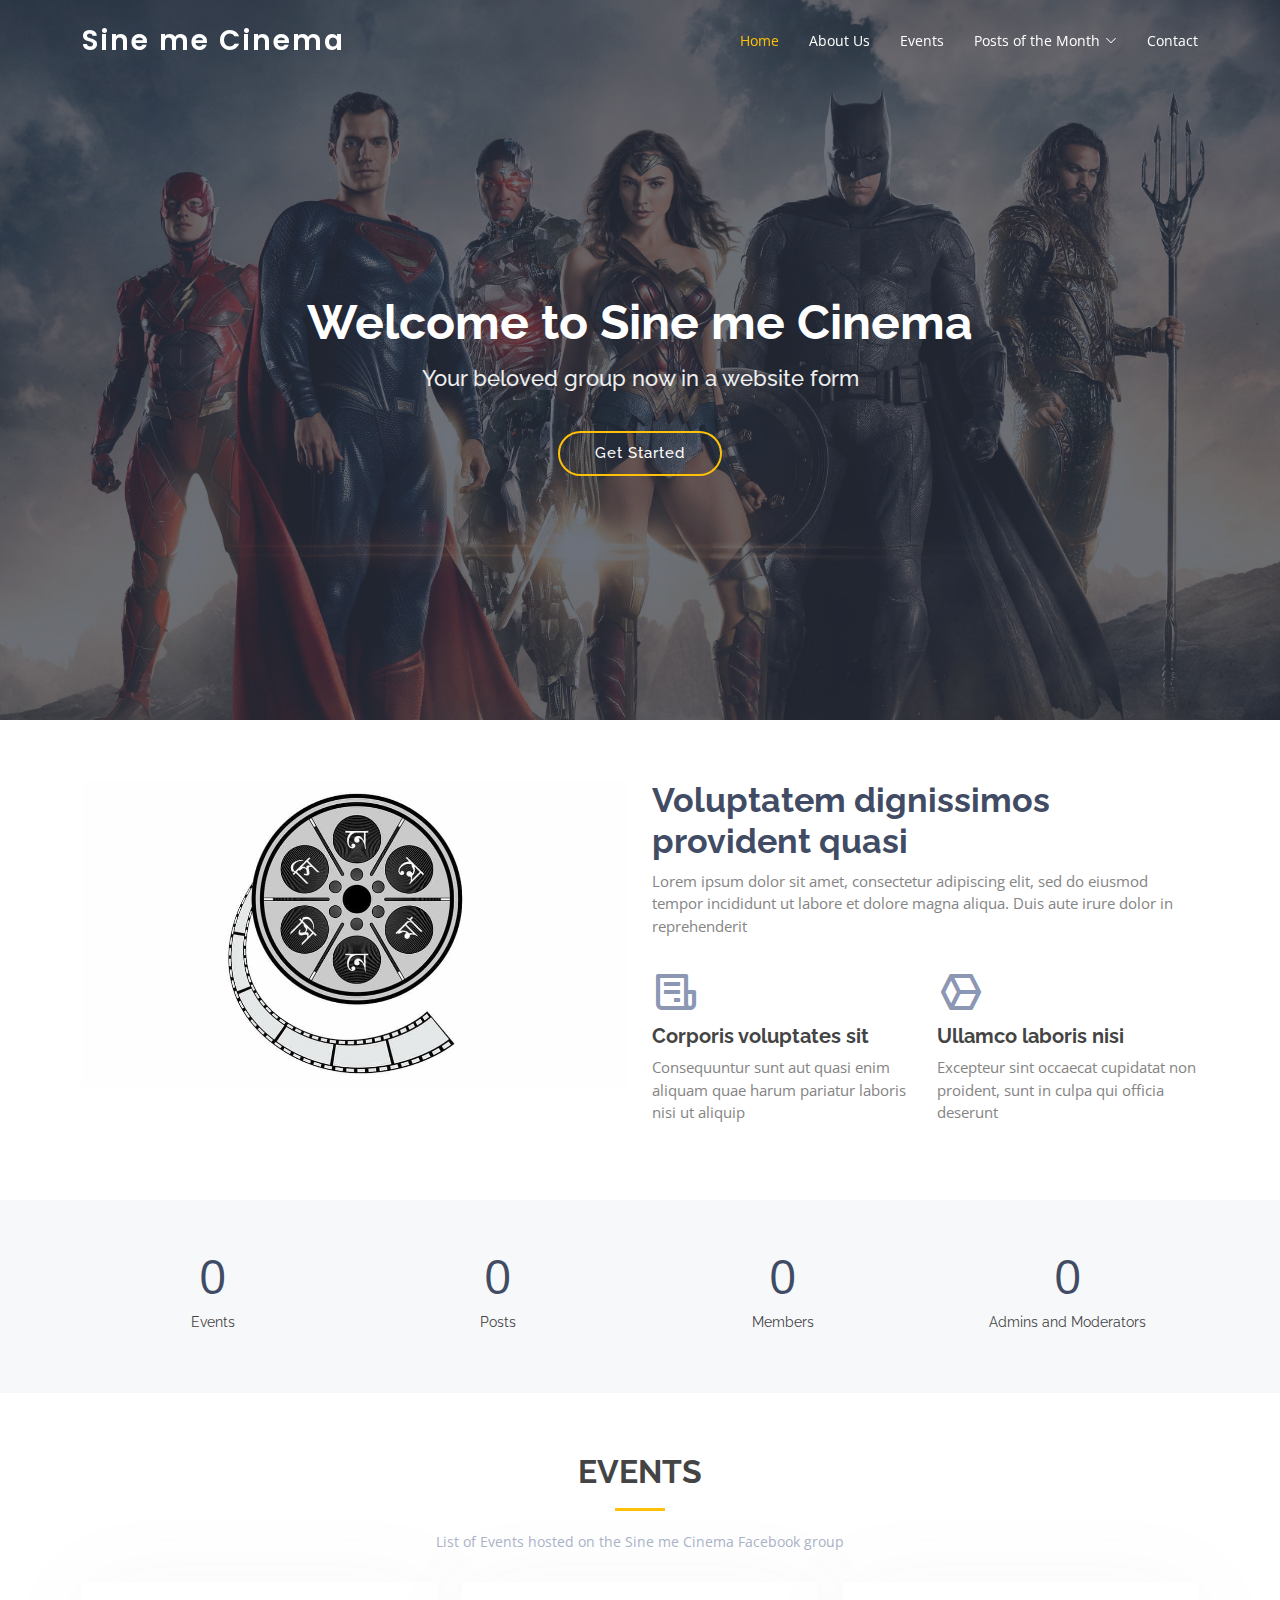
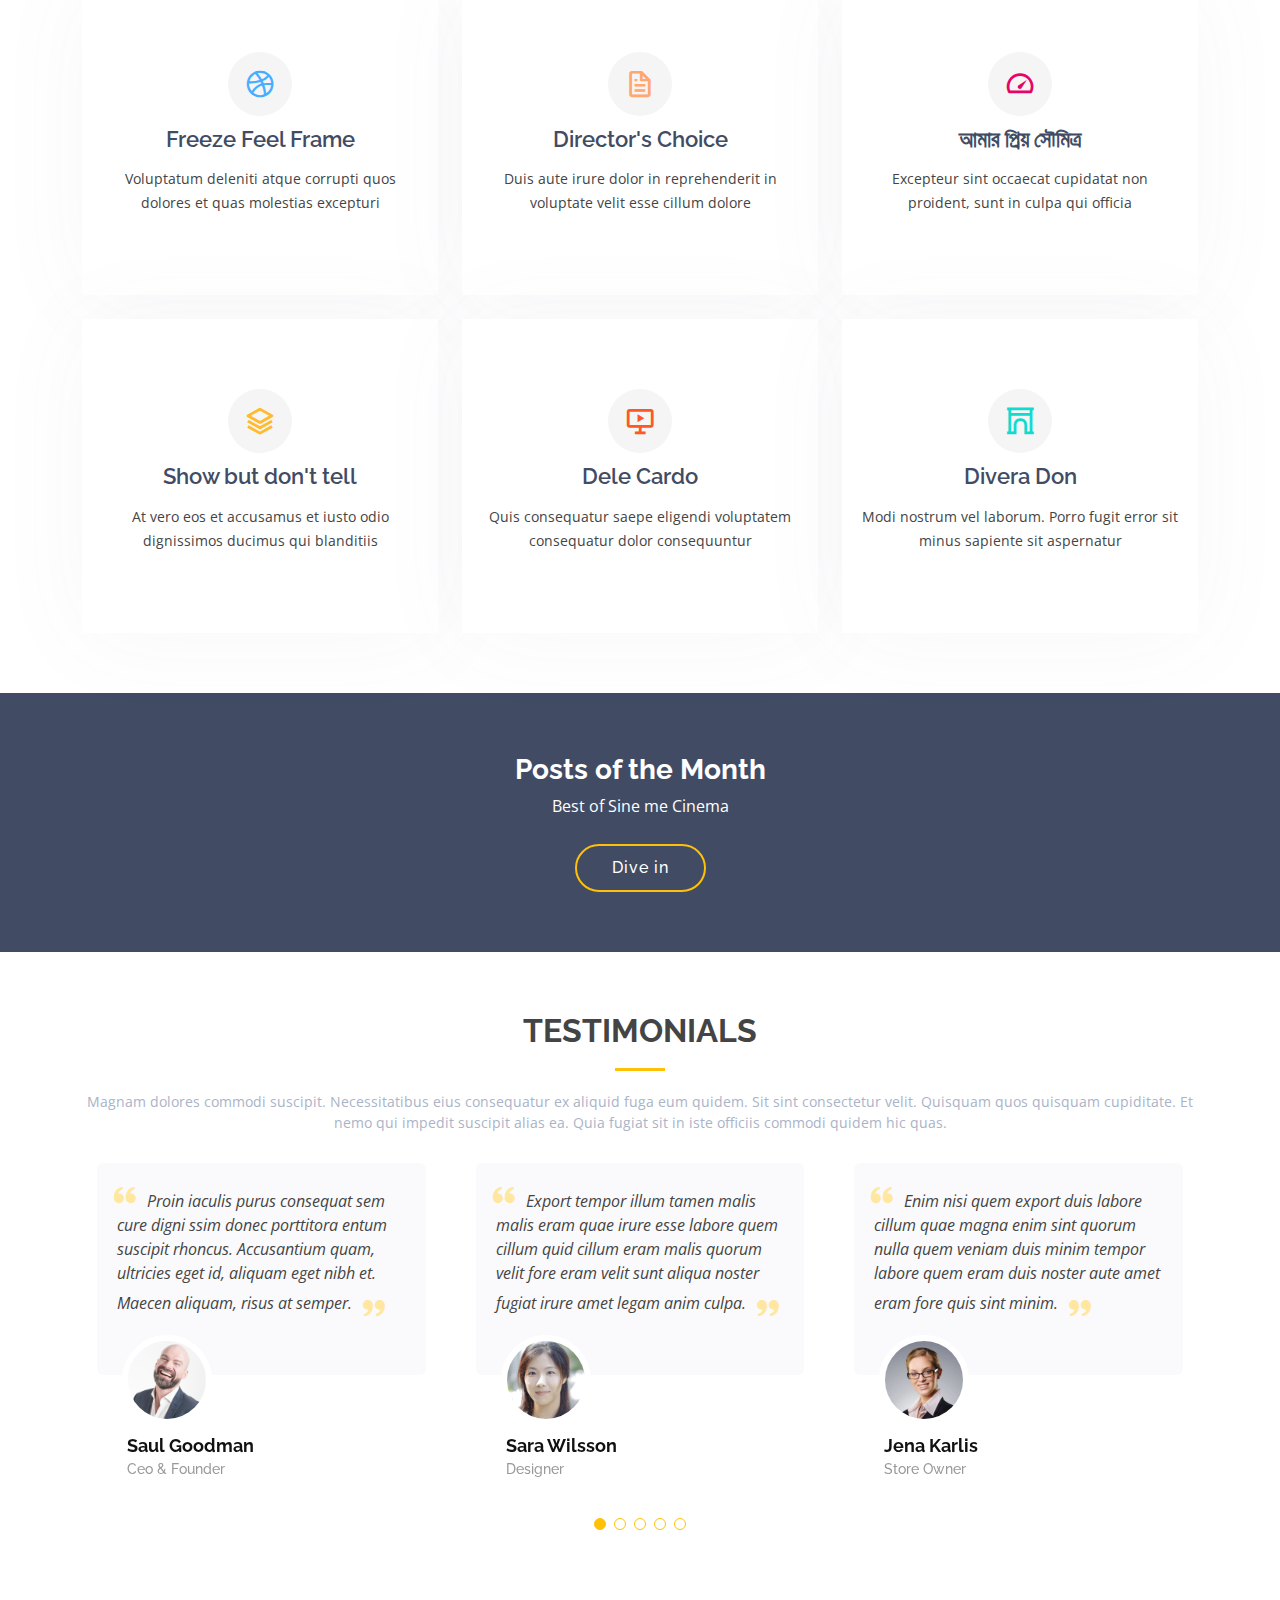
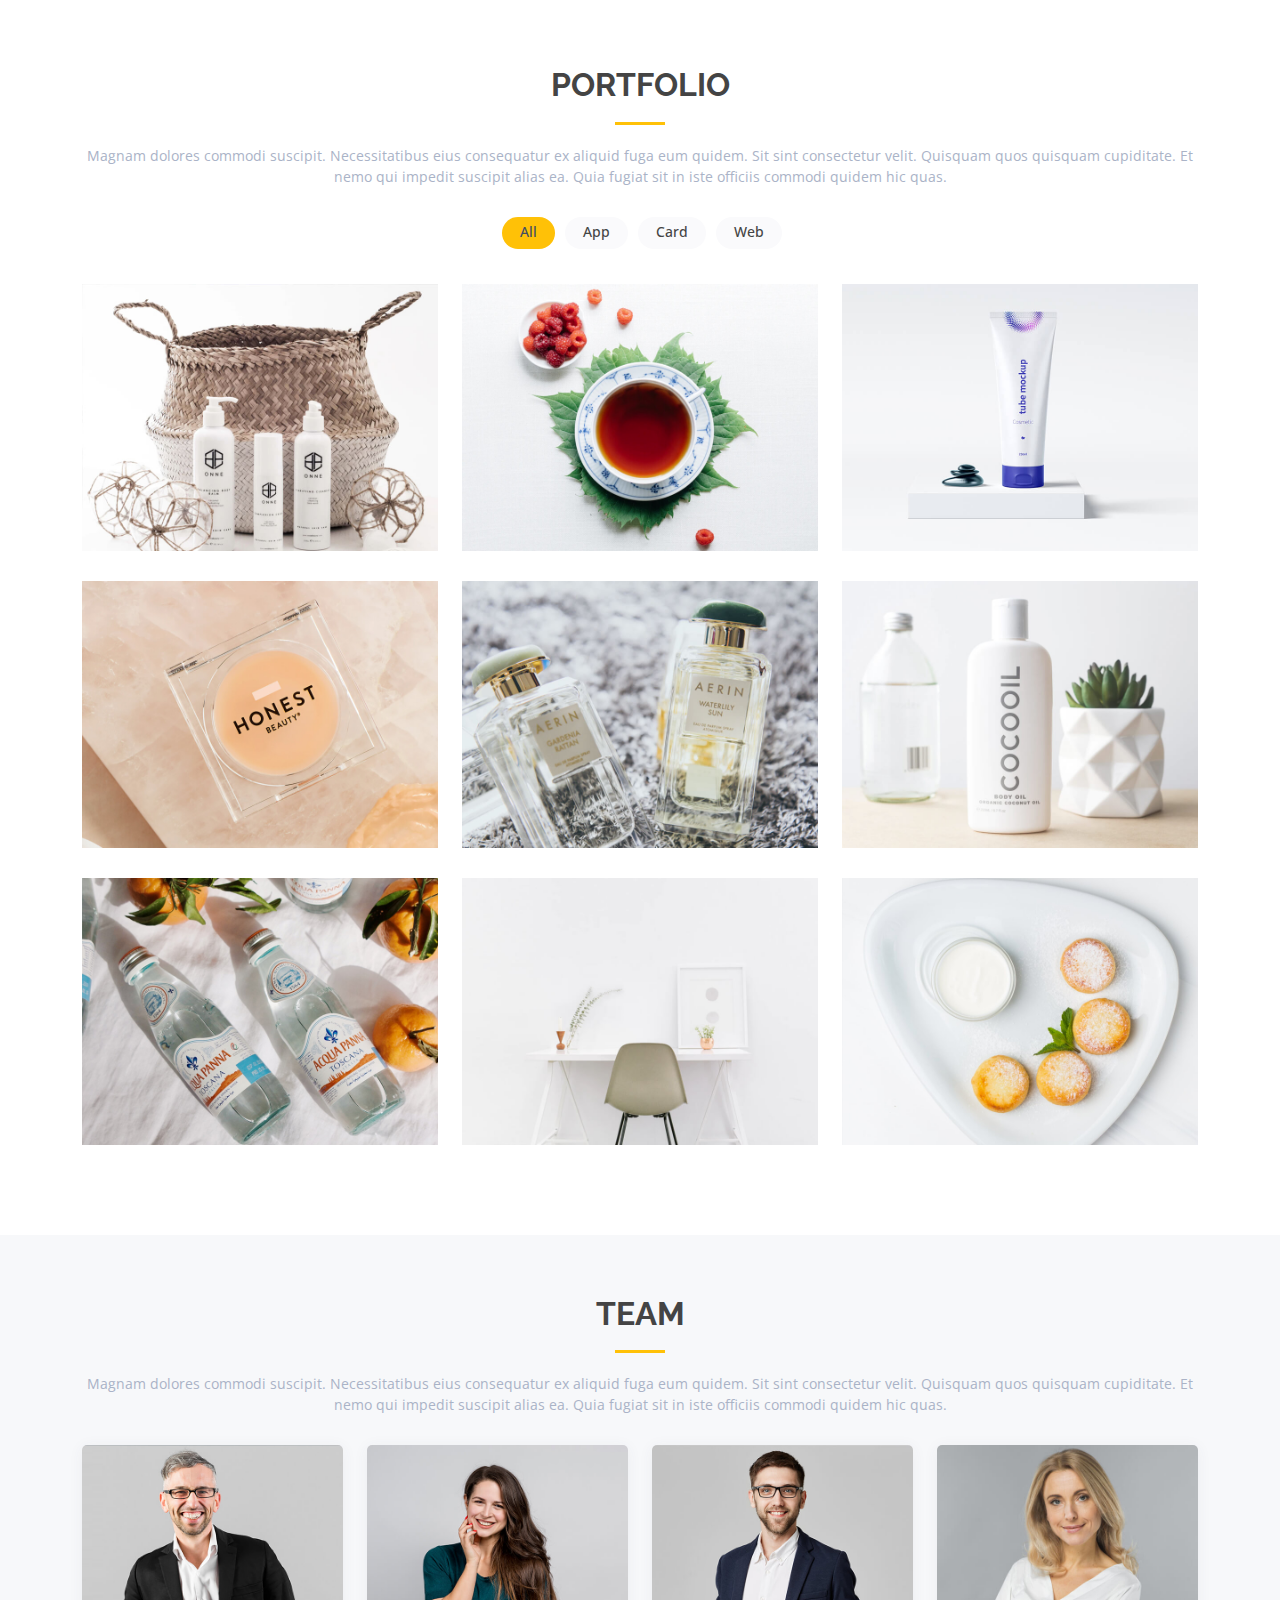
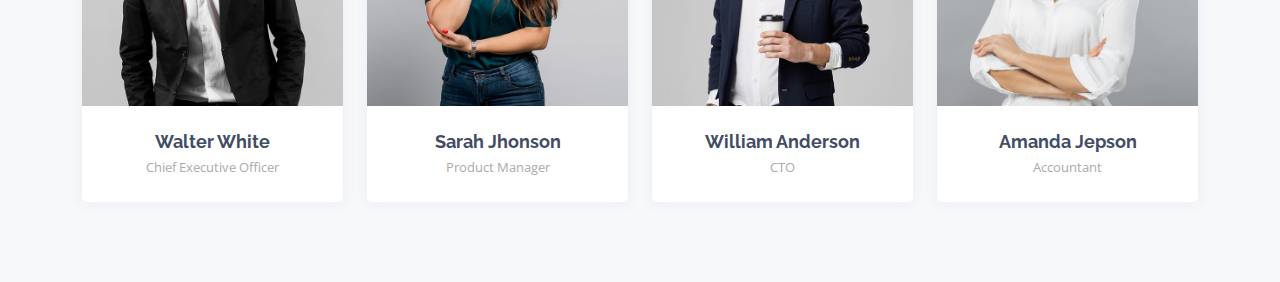
<file: index.html>
<!DOCTYPE html>
<html lang="en">

<head>
  <meta charset="utf-8">
  <meta content="width=device-width, initial-scale=1.0" name="viewport">

  <title>Sine me Cinema Website</title>
  <meta content="" name="description">
  <meta content="" name="keywords">

  <!-- Favicons -->
  <link href="assets/img/favicon.png" rel="icon">
  <link href="assets/img/apple-touch-icon.png" rel="apple-touch-icon">

  <!-- Google Fonts -->
  <link href="https://fonts.googleapis.com/css?family=Open+Sans:300,300i,400,400i,600,600i,700,700i|Raleway:300,300i,400,400i,500,500i,600,600i,700,700i|Poppins:300,300i,400,400i,500,500i,600,600i,700,700i" rel="stylesheet">

  <!-- Vendor CSS Files -->
  <link href="assets/vendor/bootstrap/css/bootstrap.min.css" rel="stylesheet">
  <link href="assets/vendor/bootstrap-icons/bootstrap-icons.css" rel="stylesheet">
  <link href="assets/vendor/boxicons/css/boxicons.min.css" rel="stylesheet">
  <link href="assets/vendor/glightbox/css/glightbox.min.css" rel="stylesheet">
  <link href="assets/vendor/swiper/swiper-bundle.min.css" rel="stylesheet">

  <!-- Template Main CSS File -->
  <link href="assets/css/style.css" rel="stylesheet">

  <!-- =======================================================
  * Template Name: Baker - v4.0.1
  * Template URL: https://bootstrapmade.com/baker-free-onepage-bootstrap-theme/
  * Author: BootstrapMade.com
  * License: https://bootstrapmade.com/license/
  ======================================================== -->
</head>

<body>

  <!-- ======= Header ======= -->
  <header id="header" class="fixed-top header-transparent">
    <div class="container d-flex align-items-center justify-content-between">

      <h1 class="logo"><a href="index.html">Sine me Cinema</a></h1>
      <!-- Uncomment below if you prefer to use an image logo -->
      <!-- <a href="index.html" class="logo"><img src="assets/img/logo_temp.jpg" alt="" class="img-fluid"> -->

      <nav id="navbar" class="navbar">
        <ul>
          <li><a class="nav-link scrollto active" href="#hero">Home</a></li>
          <li><a class="nav-link scrollto" href="#about">About Us</a></li>
          <li><a class="nav-link scrollto" href="#services">Events</a></li>
          <!-- <li><a class="nav-link scrollto " href="#portfolio"></a></li>
          <li><a class="nav-link scrollto" href="#team">Team</a></li>
          <li><a class="nav-link scrollto" href="#pricing">Pricing</a></li> -->
          <li class="dropdown"><a href="#"><span>Posts of the Month</span> <i class="bi bi-chevron-down"></i></a>
            <ul>
              <li><a href="#">February 2021</a></li>
             <!-- <li class="dropdown"><a href="#"><span>Post of the Month</span> <i class="bi bi-chevron-right"></i></a>
                <ul>
                  <li><a href="#">February 2021</a></li>
                  <li><a href="#">January 2021 </a></li>
                  <li><a href="#">December 2020</a></li>
                  <li><a href="#">November 2020</a></li>
                  <li><a href="#">October 2020</a></li>
                </ul>
              </li> -->
              <li><a href="#">January 2021</a></li>
              <li><a href="#">December 2020</a></li>
              <li><a href="#">November 2020</a></li>
            </ul>
          </li>
          <li><a class="nav-link scrollto" href="#contact">Contact</a></li>
        </ul>
        <i class="bi bi-list mobile-nav-toggle"></i>
      </nav><!-- .navbar -->

    </div>
  </header><!-- End Header -->

  <!-- ======= Hero Section ======= -->
  <section id="hero" class="d-flex align-items-center justify-content-center">
    <div class="container position-relative">
      <h1>Welcome to Sine me Cinema</h1>
      <h2>Your beloved group now  in a website form</h2>
      <a href="#about" class="btn-get-started scrollto">Get Started</a>
    </div>
  </section><!-- End Hero -->

  <main id="main">

    <!-- ======= Clients Section ======= 
    <section id="clients" class="clients section-bg">
      <div class="container">

        <div class="row">

          <div class="col-lg-2 col-md-4 col-6 d-flex align-items-center justify-content-center">
            <img src="assets/img/clients/client-1.png" class="img-fluid" alt="">
          </div>

          <div class="col-lg-2 col-md-4 col-6 d-flex align-items-center justify-content-center">
            <img src="assets/img/clients/client-2.png" class="img-fluid" alt="">
          </div>

          <div class="col-lg-2 col-md-4 col-6 d-flex align-items-center justify-content-center">
            <img src="assets/img/clients/client-3.png" class="img-fluid" alt="">
          </div>

          <div class="col-lg-2 col-md-4 col-6 d-flex align-items-center justify-content-center">
            <img src="assets/img/clients/client-4.png" class="img-fluid" alt="">
          </div>

          <div class="col-lg-2 col-md-4 col-6 d-flex align-items-center justify-content-center">
            <img src="assets/img/clients/client-5.png" class="img-fluid" alt="">
          </div>

          <div class="col-lg-2 col-md-4 col-6 d-flex align-items-center justify-content-center">
            <img src="assets/img/clients/client-6.png" class="img-fluid" alt="">
          </div>

        </div>

      </div>
    </section>  End Clients Section -->

    <!-- ======= About Section ======= -->
    <section id="about" class="about">
      <div class="container">

        <div class="row">
          <div class="col-lg-6">
            <img src="assets/img/logo_temp.jpg" class="img-fluid" alt="">
          </div>
          <div class="col-lg-6 pt-4 pt-lg-0">
            <h3>Voluptatem dignissimos provident quasi</h3>
            <p>
              Lorem ipsum dolor sit amet, consectetur adipiscing elit, sed do eiusmod tempor incididunt ut labore et dolore magna aliqua. Duis aute irure dolor in reprehenderit
            </p>
            <div class="row">
              <div class="col-md-6">
                <i class="bx bx-receipt"></i>
                <h4>Corporis voluptates sit</h4>
                <p>Consequuntur sunt aut quasi enim aliquam quae harum pariatur laboris nisi ut aliquip</p>
              </div>
              <div class="col-md-6">
                <i class="bx bx-cube-alt"></i>
                <h4>Ullamco laboris nisi</h4>
                <p>Excepteur sint occaecat cupidatat non proident, sunt in culpa qui officia deserunt</p>
              </div>
            </div>
          </div>
        </div>

      </div>
    </section><!-- End About Section -->

    <!-- ======= Counts Section ======= -->
    <section id="counts" class="counts section-bg">
      <div class="container">

        <div class="row counters">

          <div class="col-lg-3 col-6 text-center">
            <span data-purecounter-start="0" data-purecounter-end="9" data-purecounter-duration="1" class="purecounter"></span>
            <p>Events</p>
          </div>

          <div class="col-lg-3 col-6 text-center">
            <span data-purecounter-start="0" data-purecounter-end="10576" data-purecounter-duration="1" class="purecounter"></span>
            <p>Posts</p>
          </div>

          <div class="col-lg-3 col-6 text-center">
            <span data-purecounter-start="0" data-purecounter-end="9267" data-purecounter-duration="1" class="purecounter"></span>
            <p>Members</p>
          </div>

          <div class="col-lg-3 col-6 text-center">
            <span data-purecounter-start="0" data-purecounter-end="19" data-purecounter-duration="1" class="purecounter"></span>
            <p>Admins and Moderators</p>
          </div>

        </div>

      </div>
    </section><!-- End Counts Section -->

    <!-- ======= Services Section ======= -->
    <section id="services" class="services">
      <div class="container">

        <div class="section-title">
          <h2>Events</h2>
          <p>List of Events hosted on the Sine me Cinema Facebook group</p>
        </div>

        <div class="row">

          <div class="col-lg-4 col-md-6 d-flex align-items-stretch" data-aos="zoom-in" data-aos-delay="100">
            <div class="icon-box iconbox-blue">
              <div class="icon">
                <i class="bx bxl-dribbble"></i>
              </div>
              <h4><a href="">Freeze Feel Frame</a></h4>
              <p>Voluptatum deleniti atque corrupti quos dolores et quas molestias excepturi</p>
            </div>
          </div>

          <div class="col-lg-4 col-md-6 d-flex align-items-stretch mt-4 mt-md-0" data-aos="zoom-in" data-aos-delay="200">
            <div class="icon-box iconbox-orange ">
              <div class="icon">
                <i class="bx bx-file"></i>
              </div>
              <h4><a href="">Director's Choice</a></h4>
              <p>Duis aute irure dolor in reprehenderit in voluptate velit esse cillum dolore</p>
            </div>
          </div>

          <div class="col-lg-4 col-md-6 d-flex align-items-stretch mt-4 mt-lg-0" data-aos="zoom-in" data-aos-delay="300">
            <div class="icon-box iconbox-pink">
              <div class="icon">
                <i class="bx bx-tachometer"></i>
              </div>
              <h4><a href="">আমার প্রিয় সৌমিত্র</a></h4>
              <p>Excepteur sint occaecat cupidatat non proident, sunt in culpa qui officia</p>
            </div>
          </div>

          <div class="col-lg-4 col-md-6 d-flex align-items-stretch mt-4" data-aos="zoom-in" data-aos-delay="100">
            <div class="icon-box iconbox-yellow">
              <div class="icon">
                <i class="bx bx-layer"></i>
              </div>
              <h4><a href="">Show but don't tell</a></h4>
              <p>At vero eos et accusamus et iusto odio dignissimos ducimus qui blanditiis</p>
            </div>
          </div>

          <div class="col-lg-4 col-md-6 d-flex align-items-stretch mt-4" data-aos="zoom-in" data-aos-delay="200">
            <div class="icon-box iconbox-red">
              <div class="icon">
                <i class="bx bx-slideshow"></i>
              </div>
              <h4><a href="">Dele Cardo</a></h4>
              <p>Quis consequatur saepe eligendi voluptatem consequatur dolor consequuntur</p>
            </div>
          </div>

          <div class="col-lg-4 col-md-6 d-flex align-items-stretch mt-4" data-aos="zoom-in" data-aos-delay="300">
            <div class="icon-box iconbox-teal">
              <div class="icon">
                <i class="bx bx-arch"></i>
              </div>
              <h4><a href="">Divera Don</a></h4>
              <p>Modi nostrum vel laborum. Porro fugit error sit minus sapiente sit aspernatur</p>
            </div>
          </div>

        </div>

      </div>
    </section><!-- End Services Section -->

    <!-- ======= Cta Section ======= -->
    <section id="cta" class="cta">
      <div class="container">

        <div class="text-center">
          <h3>Posts of the Month</h3>
          <p> Best of Sine me Cinema</p>
          <a class="cta-btn" href="#">Dive in</a>
        </div>

      </div>
    </section><!-- End Cta Section -->

    <!-- ======= Testimonials Section ======= -->
    <section id="testimonials" class="testimonials">
      <div class="container">

        <div class="section-title">
          <h2>Testimonials</h2>
          <p>Magnam dolores commodi suscipit. Necessitatibus eius consequatur ex aliquid fuga eum quidem. Sit sint consectetur velit. Quisquam quos quisquam cupiditate. Et nemo qui impedit suscipit alias ea. Quia fugiat sit in iste officiis commodi quidem hic quas.</p>
        </div>

        <div class="testimonials-slider swiper-container" data-aos="fade-up" data-aos-delay="100">
          <div class="swiper-wrapper">

            <div class="swiper-slide">
              <div class="testimonial-item">
                <p>
                  <i class="bx bxs-quote-alt-left quote-icon-left"></i>
                  Proin iaculis purus consequat sem cure digni ssim donec porttitora entum suscipit rhoncus. Accusantium quam, ultricies eget id, aliquam eget nibh et. Maecen aliquam, risus at semper.
                  <i class="bx bxs-quote-alt-right quote-icon-right"></i>
                </p>
                <img src="assets/img/testimonials/testimonials-1.jpg" class="testimonial-img" alt="">
                <h3>Saul Goodman</h3>
                <h4>Ceo &amp; Founder</h4>
              </div>
            </div><!-- End testimonial item -->

            <div class="swiper-slide">
              <div class="testimonial-item">
                <p>
                  <i class="bx bxs-quote-alt-left quote-icon-left"></i>
                  Export tempor illum tamen malis malis eram quae irure esse labore quem cillum quid cillum eram malis quorum velit fore eram velit sunt aliqua noster fugiat irure amet legam anim culpa.
                  <i class="bx bxs-quote-alt-right quote-icon-right"></i>
                </p>
                <img src="assets/img/testimonials/testimonials-2.jpg" class="testimonial-img" alt="">
                <h3>Sara Wilsson</h3>
                <h4>Designer</h4>
              </div>
            </div><!-- End testimonial item -->

            <div class="swiper-slide">
              <div class="testimonial-item">
                <p>
                  <i class="bx bxs-quote-alt-left quote-icon-left"></i>
                  Enim nisi quem export duis labore cillum quae magna enim sint quorum nulla quem veniam duis minim tempor labore quem eram duis noster aute amet eram fore quis sint minim.
                  <i class="bx bxs-quote-alt-right quote-icon-right"></i>
                </p>
                <img src="assets/img/testimonials/testimonials-3.jpg" class="testimonial-img" alt="">
                <h3>Jena Karlis</h3>
                <h4>Store Owner</h4>
              </div>
            </div><!-- End testimonial item -->

            <div class="swiper-slide">
              <div class="testimonial-item">
                <p>
                  <i class="bx bxs-quote-alt-left quote-icon-left"></i>
                  Fugiat enim eram quae cillum dolore dolor amet nulla culpa multos export minim fugiat minim velit minim dolor enim duis veniam ipsum anim magna sunt elit fore quem dolore labore illum veniam.
                  <i class="bx bxs-quote-alt-right quote-icon-right"></i>
                </p>
                <img src="assets/img/testimonials/testimonials-4.jpg" class="testimonial-img" alt="">
                <h3>Matt Brandon</h3>
                <h4>Freelancer</h4>
              </div>
            </div><!-- End testimonial item -->

            <div class="swiper-slide">
              <div class="testimonial-item">
                <p>
                  <i class="bx bxs-quote-alt-left quote-icon-left"></i>
                  Quis quorum aliqua sint quem legam fore sunt eram irure aliqua veniam tempor noster veniam enim culpa labore duis sunt culpa nulla illum cillum fugiat legam esse veniam culpa fore nisi cillum quid.
                  <i class="bx bxs-quote-alt-right quote-icon-right"></i>
                </p>
                <img src="assets/img/testimonials/testimonials-5.jpg" class="testimonial-img" alt="">
                <h3>John Larson</h3>
                <h4>Entrepreneur</h4>
              </div>
            </div><!-- End testimonial item -->

          </div>
          <div class="swiper-pagination"></div>
        </div>

      </div>
    </section><!-- End Testimonials Section -->

    <!-- ======= Portfolio Section ======= -->
    <section id="portfolio" class="portfolio">
      <div class="container">

        <div class="section-title">
          <h2>Portfolio</h2>
          <p>Magnam dolores commodi suscipit. Necessitatibus eius consequatur ex aliquid fuga eum quidem. Sit sint consectetur velit. Quisquam quos quisquam cupiditate. Et nemo qui impedit suscipit alias ea. Quia fugiat sit in iste officiis commodi quidem hic quas.</p>
        </div>

        <div class="row">
          <div class="col-lg-12 d-flex justify-content-center">
            <ul id="portfolio-flters">
              <li data-filter="*" class="filter-active">All</li>
              <li data-filter=".filter-app">App</li>
              <li data-filter=".filter-card">Card</li>
              <li data-filter=".filter-web">Web</li>
            </ul>
          </div>
        </div>

        <div class="row portfolio-container">

          <div class="col-lg-4 col-md-6 portfolio-item filter-app">
            <img src="assets/img/portfolio/portfolio-1.jpg" class="img-fluid" alt="">
            <div class="portfolio-info">
              <h4>App 1</h4>
              <p>App</p>
              <a href="assets/img/portfolio/portfolio-1.jpg" data-gallery="portfolioGallery" class="portfolio-lightbox preview-link" title="App 1"><i class="bx bx-plus"></i></a>
              <a href="portfolio-details.html" data-gallery="portfolioDetailsGallery" data-glightbox="type: external" class="portfolio-details-lightbox details-link" title="Portfolio Details"><i class="bx bx-link"></i></a>
            </div>
          </div>

          <div class="col-lg-4 col-md-6 portfolio-item filter-web">
            <img src="assets/img/portfolio/portfolio-2.jpg" class="img-fluid" alt="">
            <div class="portfolio-info">
              <h4>Web 3</h4>
              <p>Web</p>
              <a href="assets/img/portfolio/portfolio-2.jpg" data-gallery="portfolioGallery" class="portfolio-lightbox preview-link" title="Web 3"><i class="bx bx-plus"></i></a>
              <a href="portfolio-details.html" data-gallery="portfolioDetailsGallery" data-glightbox="type: external" class="portfolio-details-lightbox details-link" title="Portfolio Details"><i class="bx bx-link"></i></a>
            </div>
          </div>

          <div class="col-lg-4 col-md-6 portfolio-item filter-app">
            <img src="assets/img/portfolio/portfolio-3.jpg" class="img-fluid" alt="">
            <div class="portfolio-info">
              <h4>App 2</h4>
              <p>App</p>
              <a href="assets/img/portfolio/portfolio-3.jpg" data-gallery="portfolioGallery" class="portfolio-lightbox preview-link" title="App 2"><i class="bx bx-plus"></i></a>
              <a href="portfolio-details.html" data-gallery="portfolioDetailsGallery" data-glightbox="type: external" class="portfolio-details-lightbox details-link" title="Portfolio Details"><i class="bx bx-link"></i></a>
            </div>
          </div>

          <div class="col-lg-4 col-md-6 portfolio-item filter-card">
            <img src="assets/img/portfolio/portfolio-4.jpg" class="img-fluid" alt="">
            <div class="portfolio-info">
              <h4>Card 2</h4>
              <p>Card</p>
              <a href="assets/img/portfolio/portfolio-4.jpg" data-gallery="portfolioGallery" class="portfolio-lightbox preview-link" title="Card 2"><i class="bx bx-plus"></i></a>
              <a href="portfolio-details.html" data-gallery="portfolioDetailsGallery" data-glightbox="type: external" class="portfolio-details-lightbox details-link" title="Portfolio Details"><i class="bx bx-link"></i></a>
            </div>
          </div>

          <div class="col-lg-4 col-md-6 portfolio-item filter-web">
            <img src="assets/img/portfolio/portfolio-5.jpg" class="img-fluid" alt="">
            <div class="portfolio-info">
              <h4>Web 2</h4>
              <p>Web</p>
              <a href="assets/img/portfolio/portfolio-5.jpg" data-gallery="portfolioGallery" class="portfolio-lightbox preview-link" title="Web 2"><i class="bx bx-plus"></i></a>
              <a href="portfolio-details.html" data-gallery="portfolioDetailsGallery" data-glightbox="type: external" class="portfolio-details-lightbox details-link" title="Portfolio Details"><i class="bx bx-link"></i></a>
            </div>
          </div>

          <div class="col-lg-4 col-md-6 portfolio-item filter-app">
            <img src="assets/img/portfolio/portfolio-6.jpg" class="img-fluid" alt="">
            <div class="portfolio-info">
              <h4>App 3</h4>
              <p>App</p>
              <a href="assets/img/portfolio/portfolio-6.jpg" data-gallery="portfolioGallery" class="portfolio-lightbox preview-link" title="App 3"><i class="bx bx-plus"></i></a>
              <a href="portfolio-details.html" data-gallery="portfolioDetailsGallery" data-glightbox="type: external" class="portfolio-details-lightbox details-link" title="Portfolio Details"><i class="bx bx-link"></i></a>
            </div>
          </div>

          <div class="col-lg-4 col-md-6 portfolio-item filter-card">
            <img src="assets/img/portfolio/portfolio-7.jpg" class="img-fluid" alt="">
            <div class="portfolio-info">
              <h4>Card 1</h4>
              <p>Card</p>
              <a href="assets/img/portfolio/portfolio-7.jpg" data-gallery="portfolioGallery" class="portfolio-lightbox preview-link" title="Card 1"><i class="bx bx-plus"></i></a>
              <a href="portfolio-details.html" data-gallery="portfolioDetailsGallery" data-glightbox="type: external" class="portfolio-details-lightbox details-link" title="Portfolio Details"><i class="bx bx-link"></i></a>
            </div>
          </div>

          <div class="col-lg-4 col-md-6 portfolio-item filter-card">
            <img src="assets/img/portfolio/portfolio-8.jpg" class="img-fluid" alt="">
            <div class="portfolio-info">
              <h4>Card 3</h4>
              <p>Card</p>
              <a href="assets/img/portfolio/portfolio-8.jpg" data-gallery="portfolioGallery" class="portfolio-lightbox preview-link" title="Card 3"><i class="bx bx-plus"></i></a>
              <a href="portfolio-details.html" data-gallery="portfolioDetailsGallery" data-glightbox="type: external" class="portfolio-details-lightbox details-link" title="Portfolio Details"><i class="bx bx-link"></i></a>
            </div>
          </div>

          <div class="col-lg-4 col-md-6 portfolio-item filter-web">
            <img src="assets/img/portfolio/portfolio-9.jpg" class="img-fluid" alt="">
            <div class="portfolio-info">
              <h4>Web 3</h4>
              <p>Web</p>
              <a href="assets/img/portfolio/portfolio-9.jpg" data-gallery="portfolioGallery" class="portfolio-lightbox preview-link" title="Web 3"><i class="bx bx-plus"></i></a>
              <a href="portfolio-details.html" data-gallery="portfolioDetailsGallery" data-glightbox="type: external" class="portfolio-details-lightbox details-link" title="Portfolio Details"><i class="bx bx-link"></i></a>
            </div>
          </div>

        </div>

      </div>
    </section><!-- End Portfolio Section -->

    <!-- ======= Team Section ======= -->
    <section id="team" class="team section-bg">
      <div class="container">

        <div class="section-title">
          <h2>Team</h2>
          <p>Magnam dolores commodi suscipit. Necessitatibus eius consequatur ex aliquid fuga eum quidem. Sit sint consectetur velit. Quisquam quos quisquam cupiditate. Et nemo qui impedit suscipit alias ea. Quia fugiat sit in iste officiis commodi quidem hic quas.</p>
        </div>

        <div class="row">

          <div class="col-lg-3 col-md-6 d-flex align-items-stretch">
            <div class="member">
              <div class="member-img">
                <img src="assets/img/team/team-1.jpg" class="img-fluid" alt="">
                <div class="social">
                  <a href=""><i class="bi bi-twitter"></i></a>
                  <a href=""><i class="bi bi-facebook"></i></a>
                  <a href=""><i class="bi bi-instagram"></i></a>
                  <a href=""><i class="bi bi-linkedin"></i></a>
                </div>
              </div>
              <div class="member-info">
                <h4>Walter White</h4>
                <span>Chief Executive Officer</span>
              </div>
            </div>
          </div>

          <div class="col-lg-3 col-md-6 d-flex align-items-stretch">
            <div class="member">
              <div class="member-img">
                <img src="assets/img/team/team-2.jpg" class="img-fluid" alt="">
                <div class="social">
                  <a href=""><i class="bi bi-twitter"></i></a>
                  <a href=""><i class="bi bi-facebook"></i></a>
                  <a href=""><i class="bi bi-instagram"></i></a>
                  <a href=""><i class="bi bi-linkedin"></i></a>
                </div>
              </div>
              <div class="member-info">
                <h4>Sarah Jhonson</h4>
                <span>Product Manager</span>
              </div>
            </div>
          </div>

          <div class="col-lg-3 col-md-6 d-flex align-items-stretch">
            <div class="member">
              <div class="member-img">
                <img src="assets/img/team/team-3.jpg" class="img-fluid" alt="">
                <div class="social">
                  <a href=""><i class="bi bi-twitter"></i></a>
                  <a href=""><i class="bi bi-facebook"></i></a>
                  <a href=""><i class="bi bi-instagram"></i></a>
                  <a href=""><i class="bi bi-linkedin"></i></a>
                </div>
              </div>
              <div class="member-info">
                <h4>William Anderson</h4>
                <span>CTO</span>
              </div>
            </div>
          </div>

          <div class="col-lg-3 col-md-6 d-flex align-items-stretch">
            <div class="member">
              <div class="member-img">
                <img src="assets/img/team/team-4.jpg" class="img-fluid" alt="">
                <div class="social">
                  <a href=""><i class="bi bi-twitter"></i></a>
                  <a href=""><i class="bi bi-facebook"></i></a>
                  <a href=""><i class="bi bi-instagram"></i></a>
                  <a href=""><i class="bi bi-linkedin"></i></a>
                </div>
              </div>
              <div class="member-info">
                <h4>Amanda Jepson</h4>
                <span>Accountant</span>
              </div>
            </div>
          </div>

        </div>

      </div>
    </section><!-- End Team Section -->

    <!-- ======= Pricing Section ======= 
    <section id="pricing" class="pricing">
      <div class="container">

        <div class="section-title">
          <h2>Pricing</h2>
          <p>Magnam dolores commodi suscipit. Necessitatibus eius consequatur ex aliquid fuga eum quidem. Sit sint consectetur velit. Quisquam quos quisquam cupiditate. Et nemo qui impedit suscipit alias ea. Quia fugiat sit in iste officiis commodi quidem hic quas.</p>
        </div>

        <div class="row">

          <div class="col-lg-3 col-md-6">
            <div class="box">
              <h3>Free</h3>
              <h4><sup>$</sup>0<span> / month</span></h4>
              <ul>
                <li>Aida dere</li>
                <li>Nec feugiat nisl</li>
                <li>Nulla at volutpat dola</li>
                <li class="na">Pharetra massa</li>
                <li class="na">Massa ultricies mi</li>
              </ul>
              <div class="btn-wrap">
                <a href="#" class="btn-buy">Buy Now</a>
              </div>
            </div>
          </div>

          <div class="col-lg-3 col-md-6 mt-4 mt-md-0">
            <div class="box featured">
              <h3>Business</h3>
              <h4><sup>$</sup>19<span> / month</span></h4>
              <ul>
                <li>Aida dere</li>
                <li>Nec feugiat nisl</li>
                <li>Nulla at volutpat dola</li>
                <li>Pharetra massa</li>
                <li class="na">Massa ultricies mi</li>
              </ul>
              <div class="btn-wrap">
                <a href="#" class="btn-buy">Buy Now</a>
              </div>
            </div>
          </div>

          <div class="col-lg-3 col-md-6 mt-4 mt-lg-0">
            <div class="box">
              <h3>Developer</h3>
              <h4><sup>$</sup>29<span> / month</span></h4>
              <ul>
                <li>Aida dere</li>
                <li>Nec feugiat nisl</li>
                <li>Nulla at volutpat dola</li>
                <li>Pharetra massa</li>
                <li>Massa ultricies mi</li>
              </ul>
              <div class="btn-wrap">
                <a href="#" class="btn-buy">Buy Now</a>
              </div>
            </div>
          </div>

          <div class="col-lg-3 col-md-6 mt-4 mt-lg-0">
            <div class="box">
              <span class="advanced">Advanced</span>
              <h3>Ultimate</h3>
              <h4><sup>$</sup>49<span> / month</span></h4>
              <ul>
                <li>Aida dere</li>
                <li>Nec feugiat nisl</li>
                <li>Nulla at volutpat dola</li>
                <li>Pharetra massa</li>
                <li>Massa ultricies mi</li>
              </ul>
              <div class="btn-wrap">
                <a href="#" class="btn-buy">Buy Now</a>
              </div>
            </div>
          </div>

        </div>

      </div>
    </section>< End Pricing Section -->

    <!-- ======= Frequently Asked Questions Section ======= 
    <section id="faq" class="faq section-bg">
      <div class="container">

        <div class="section-title">
          <h2>Frequently Asked Questions</h2>
          <p>Magnam dolores commodi suscipit. Necessitatibus eius consequatur ex aliquid fuga eum quidem. Sit sint consectetur velit. Quisquam quos quisquam cupiditate. Et nemo qui impedit suscipit alias ea. Quia fugiat sit in iste officiis commodi quidem hic quas.</p>
        </div>

        <div class="faq-list">
          <ul>
            <li data-aos="fade-up">
              <i class="bx bx-help-circle icon-help"></i> <a data-bs-toggle="collapse" class="collapse" data-bs-target="#faq-list-1">Non consectetur a erat nam at lectus urna duis? <i class="bx bx-chevron-down icon-show"></i><i class="bx bx-chevron-up icon-close"></i></a>
              <div id="faq-list-1" class="collapse show" data-bs-parent=".faq-list">
                <p>
                  Feugiat pretium nibh ipsum consequat. Tempus iaculis urna id volutpat lacus laoreet non curabitur gravida. Venenatis lectus magna fringilla urna porttitor rhoncus dolor purus non.
                </p>
              </div>
            </li>

            <li data-aos="fade-up" data-aos-delay="100">
              <i class="bx bx-help-circle icon-help"></i> <a data-bs-toggle="collapse" data-bs-target="#faq-list-2" class="collapsed">Feugiat scelerisque varius morbi enim nunc? <i class="bx bx-chevron-down icon-show"></i><i class="bx bx-chevron-up icon-close"></i></a>
              <div id="faq-list-2" class="collapse" data-bs-parent=".faq-list">
                <p>
                  Dolor sit amet consectetur adipiscing elit pellentesque habitant morbi. Id interdum velit laoreet id donec ultrices. Fringilla phasellus faucibus scelerisque eleifend donec pretium. Est pellentesque elit ullamcorper dignissim. Mauris ultrices eros in cursus turpis massa tincidunt dui.
                </p>
              </div>
            </li>

            <li data-aos="fade-up" data-aos-delay="200">
              <i class="bx bx-help-circle icon-help"></i> <a data-bs-toggle="collapse" data-bs-target="#faq-list-3" class="collapsed">Dolor sit amet consectetur adipiscing elit? <i class="bx bx-chevron-down icon-show"></i><i class="bx bx-chevron-up icon-close"></i></a>
              <div id="faq-list-3" class="collapse" data-bs-parent=".faq-list">
                <p>
                  Eleifend mi in nulla posuere sollicitudin aliquam ultrices sagittis orci. Faucibus pulvinar elementum integer enim. Sem nulla pharetra diam sit amet nisl suscipit. Rutrum tellus pellentesque eu tincidunt. Lectus urna duis convallis convallis tellus. Urna molestie at elementum eu facilisis sed odio morbi quis
                </p>
              </div>
            </li>

            <li data-aos="fade-up" data-aos-delay="300">
              <i class="bx bx-help-circle icon-help"></i> <a data-bs-toggle="collapse" data-bs-target="#faq-list-4" class="collapsed">Tempus quam pellentesque nec nam aliquam sem et tortor consequat? <i class="bx bx-chevron-down icon-show"></i><i class="bx bx-chevron-up icon-close"></i></a>
              <div id="faq-list-4" class="collapse" data-bs-parent=".faq-list">
                <p>
                  Molestie a iaculis at erat pellentesque adipiscing commodo. Dignissim suspendisse in est ante in. Nunc vel risus commodo viverra maecenas accumsan. Sit amet nisl suscipit adipiscing bibendum est. Purus gravida quis blandit turpis cursus in.
                </p>
              </div>
            </li>

            <li data-aos="fade-up" data-aos-delay="400">
              <i class="bx bx-help-circle icon-help"></i> <a data-bs-toggle="collapse" data-bs-target="#faq-list-5" class="collapsed">Tortor vitae purus faucibus ornare. Varius vel pharetra vel turpis nunc eget lorem dolor? <i class="bx bx-chevron-down icon-show"></i><i class="bx bx-chevron-up icon-close"></i></a>
              <div id="faq-list-5" class="collapse" data-bs-parent=".faq-list">
                <p>
                  Laoreet sit amet cursus sit amet dictum sit amet justo. Mauris vitae ultricies leo integer malesuada nunc vel. Tincidunt eget nullam non nisi est sit amet. Turpis nunc eget lorem dolor sed. Ut venenatis tellus in metus vulputate eu scelerisque.
                </p>
              </div>
            </li>

          </ul>
        </div>

      </div>
    </section> End Frequently Asked Questions Section -->

    <!-- ======= Contact Section ======= 
    <section id="contact" class="contact">
      <div class="container">

        <div class="section-title">
          <h2>Contact</h2>
          <p>Magnam dolores commodi suscipit. Necessitatibus eius consequatur ex aliquid fuga eum quidem. Sit sint consectetur velit. Quisquam quos quisquam cupiditate. Et nemo qui impedit suscipit alias ea. Quia fugiat sit in iste officiis commodi quidem hic quas.</p>
        </div>

        <div class="row">

          <div class="col-lg-6">

            <div class="row">
              <div class="col-md-12">
                <div class="info-box">
                  <i class="bx bx-map"></i>
                  <h3>Our Address</h3>
                  <p>A108 Adam Street, New York, NY 535022</p>
                </div>
              </div>
              <div class="col-md-6">
                <div class="info-box mt-4">
                  <i class="bx bx-envelope"></i>
                  <h3>Email Us</h3>
                  <p>info@example.com<br>contact@example.com</p>
                </div>
              </div>
              <div class="col-md-6">
                <div class="info-box mt-4">
                  <i class="bx bx-phone-call"></i>
                  <h3>Call Us</h3>
                  <p>+1 5589 55488 55<br>+1 6678 254445 41</p>
                </div>
              </div>
            </div>

          </div>

          <div class="col-lg-6">
            <form action="forms/contact.php" method="post" role="form" class="php-email-form">
              <div class="row">
                <div class="col-md-6 form-group">
                  <input type="text" name="name" class="form-control" id="name" placeholder="Your Name" required>
                </div>
                <div class="col-md-6 form-group mt-3 mt-md-0">
                  <input type="email" class="form-control" name="email" id="email" placeholder="Your Email" required>
                </div>
              </div>
              <div class="form-group mt-3">
                <input type="text" class="form-control" name="subject" id="subject" placeholder="Subject" required>
              </div>
              <div class="form-group mt-3">
                <textarea class="form-control" name="message" rows="5" placeholder="Message" required></textarea>
              </div>
              <div class="my-3">
                <div class="loading">Loading</div>
                <div class="error-message"></div>
                <div class="sent-message">Your message has been sent. Thank you!</div>
              </div>
              <div class="text-center"><button type="submit">Send Message</button></div>
            </form>
          </div>

        </div>

      </div>
    </section> End Contact Section -->

  </main><!-- End #main -->

  <!-- ======= Footer ======= 
  <footer id="footer">

    <div class="footer-top">
      <div class="container">
        <div class="row">

          <div class="col-lg-3 col-md-6 footer-contact">
            <h3>Baker</h3>
            <p>
              A108 Adam Street <br>
              New York, NY 535022<br>
              United States <br><br>
              <strong>Phone:</strong> +1 5589 55488 55<br>
              <strong>Email:</strong> info@example.com<br>
            </p>
          </div>

          <div class="col-lg-2 col-md-6 footer-links">
            <h4>Useful Links</h4>
            <ul>
              <li><i class="bx bx-chevron-right"></i> <a href="#">Home</a></li>
              <li><i class="bx bx-chevron-right"></i> <a href="#">About us</a></li>
              <li><i class="bx bx-chevron-right"></i> <a href="#">Services</a></li>
              <li><i class="bx bx-chevron-right"></i> <a href="#">Terms of service</a></li>
              <li><i class="bx bx-chevron-right"></i> <a href="#">Privacy policy</a></li>
            </ul>
          </div>

          <div class="col-lg-3 col-md-6 footer-links">
            <h4>Our Services</h4>
            <ul>
              <li><i class="bx bx-chevron-right"></i> <a href="#">Web Design</a></li>
              <li><i class="bx bx-chevron-right"></i> <a href="#">Web Development</a></li>
              <li><i class="bx bx-chevron-right"></i> <a href="#">Product Management</a></li>
              <li><i class="bx bx-chevron-right"></i> <a href="#">Marketing</a></li>
              <li><i class="bx bx-chevron-right"></i> <a href="#">Graphic Design</a></li>
            </ul>
          </div>

          <div class="col-lg-4 col-md-6 footer-newsletter">
            <h4>Join Our Newsletter</h4>
            <p>Tamen quem nulla quae legam multos aute sint culpa legam noster magna</p>
            <form action="" method="post">
              <input type="email" name="email"><input type="submit" value="Subscribe">
            </form>
          </div>

        </div>
      </div>
    </div>

    <div class="container d-md-flex py-4">

      <div class="me-md-auto text-center text-md-start">
        <div class="copyright">
          &copy; Copyright <strong><span>Baker</span></strong>. All Rights Reserved
        </div>
        <div class="credits">
           All the links in the footer should remain intact. -->
          <!-- You can delete the links only if you purchased the pro version. -->
          <!-- Licensing information: https://bootstrapmade.com/license/ -->
          <!-- Purchase the pro version with working PHP/AJAX contact form: https://bootstrapmade.com/baker-free-onepage-bootstrap-theme/ -->
          <!-- Designed by <a href="https://bootstrapmade.com/">BootstrapMade</a>
        </div>
      </div>
      <div class="social-links text-center text-md-right pt-3 pt-md-0">
        <a href="#" class="twitter"><i class="bx bxl-twitter"></i></a>
        <a href="#" class="facebook"><i class="bx bxl-facebook"></i></a>
        <a href="#" class="instagram"><i class="bx bxl-instagram"></i></a>
        <a href="#" class="google-plus"><i class="bx bxl-skype"></i></a>
        <a href="#" class="linkedin"><i class="bx bxl-linkedin"></i></a>
      </div>
    </div>
  </footer> End Footer -->

  <a href="#" class="back-to-top d-flex align-items-center justify-content-center"><i class="bi bi-arrow-up-short"></i></a>

  <!-- Vendor JS Files -->
  <script src="assets/vendor/bootstrap/js/bootstrap.bundle.min.js"></script>
  <script src="assets/vendor/glightbox/js/glightbox.min.js"></script>
  <script src="assets/vendor/isotope-layout/isotope.pkgd.min.js"></script>
  <script src="assets/vendor/php-email-form/validate.js"></script>
  <script src="assets/vendor/purecounter/purecounter.js"></script>
  <script src="assets/vendor/swiper/swiper-bundle.min.js"></script>

  <!-- Template Main JS File -->
  <script src="assets/js/main.js"></script>

</body>

</html>
</file>
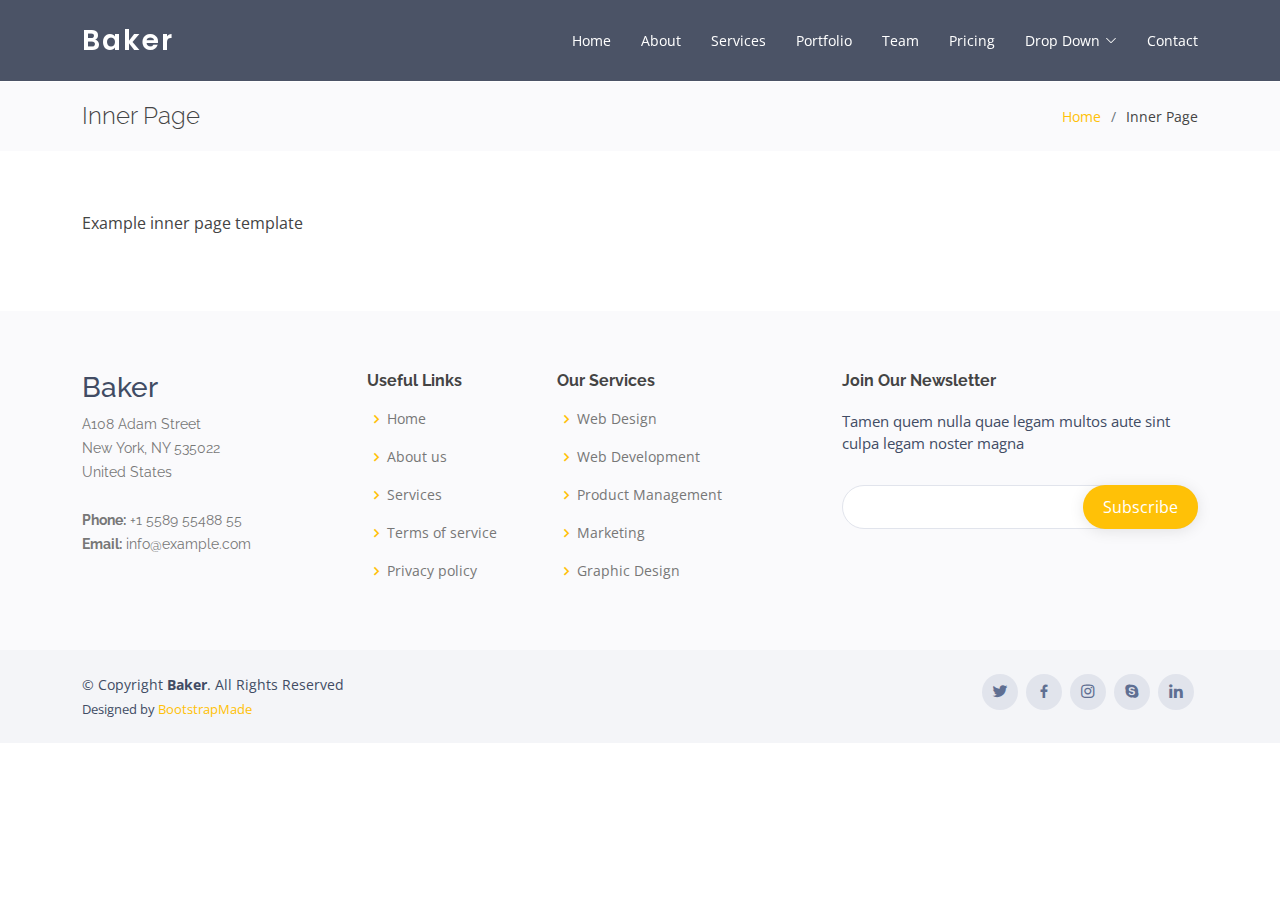
<file: inner-page.html>
<!DOCTYPE html>
<html lang="en">

<head>
  <meta charset="utf-8">
  <meta content="width=device-width, initial-scale=1.0" name="viewport">

  <title>Inner Page - Baker Bootstrap Template</title>
  <meta content="" name="description">
  <meta content="" name="keywords">

  <!-- Favicons -->
  <link href="assets/img/favicon.png" rel="icon">
  <link href="assets/img/apple-touch-icon.png" rel="apple-touch-icon">

  <!-- Google Fonts -->
  <link href="https://fonts.googleapis.com/css?family=Open+Sans:300,300i,400,400i,600,600i,700,700i|Raleway:300,300i,400,400i,500,500i,600,600i,700,700i|Poppins:300,300i,400,400i,500,500i,600,600i,700,700i" rel="stylesheet">

  <!-- Vendor CSS Files -->
  <link href="assets/vendor/bootstrap/css/bootstrap.min.css" rel="stylesheet">
  <link href="assets/vendor/bootstrap-icons/bootstrap-icons.css" rel="stylesheet">
  <link href="assets/vendor/boxicons/css/boxicons.min.css" rel="stylesheet">
  <link href="assets/vendor/glightbox/css/glightbox.min.css" rel="stylesheet">
  <link href="assets/vendor/swiper/swiper-bundle.min.css" rel="stylesheet">

  <!-- Template Main CSS File -->
  <link href="assets/css/style.css" rel="stylesheet">

  <!-- =======================================================
  * Template Name: Baker - v4.0.1
  * Template URL: https://bootstrapmade.com/baker-free-onepage-bootstrap-theme/
  * Author: BootstrapMade.com
  * License: https://bootstrapmade.com/license/
  ======================================================== -->
</head>

<body>

  <!-- ======= Header ======= -->
  <header id="header" class="fixed-top ">
    <div class="container d-flex align-items-center justify-content-between">

      <h1 class="logo"><a href="index.html">Baker</a></h1>
      <!-- Uncomment below if you prefer to use an image logo -->
      <!-- <a href="index.html" class="logo"><img src="assets/img/logo.png" alt="" class="img-fluid"></a>-->

      <nav id="navbar" class="navbar">
        <ul>
          <li><a class="nav-link scrollto " href="#hero">Home</a></li>
          <li><a class="nav-link scrollto" href="#about">About</a></li>
          <li><a class="nav-link scrollto" href="#services">Services</a></li>
          <li><a class="nav-link scrollto " href="#portfolio">Portfolio</a></li>
          <li><a class="nav-link scrollto" href="#team">Team</a></li>
          <li><a class="nav-link scrollto" href="#pricing">Pricing</a></li>
          <li class="dropdown"><a href="#"><span>Drop Down</span> <i class="bi bi-chevron-down"></i></a>
            <ul>
              <li><a href="#">Drop Down 1</a></li>
              <li class="dropdown"><a href="#"><span>Deep Drop Down</span> <i class="bi bi-chevron-right"></i></a>
                <ul>
                  <li><a href="#">Deep Drop Down 1</a></li>
                  <li><a href="#">Deep Drop Down 2</a></li>
                  <li><a href="#">Deep Drop Down 3</a></li>
                  <li><a href="#">Deep Drop Down 4</a></li>
                  <li><a href="#">Deep Drop Down 5</a></li>
                </ul>
              </li>
              <li><a href="#">Drop Down 2</a></li>
              <li><a href="#">Drop Down 3</a></li>
              <li><a href="#">Drop Down 4</a></li>
            </ul>
          </li>
          <li><a class="nav-link scrollto" href="#contact">Contact</a></li>
        </ul>
        <i class="bi bi-list mobile-nav-toggle"></i>
      </nav><!-- .navbar -->

    </div>
  </header><!-- End Header -->

  <main id="main">

    <!-- ======= Breadcrumbs ======= -->
    <section class="breadcrumbs">
      <div class="container">

        <div class="d-flex justify-content-between align-items-center">
          <h2>Inner Page</h2>
          <ol>
            <li><a href="index.html">Home</a></li>
            <li>Inner Page</li>
          </ol>
        </div>

      </div>
    </section><!-- End Breadcrumbs -->

    <section class="inner-page">
      <div class="container">
        <p>
          Example inner page template
        </p>
      </div>
    </section>

  </main><!-- End #main -->

  <!-- ======= Footer ======= -->
  <footer id="footer">

    <div class="footer-top">
      <div class="container">
        <div class="row">

          <div class="col-lg-3 col-md-6 footer-contact">
            <h3>Baker</h3>
            <p>
              A108 Adam Street <br>
              New York, NY 535022<br>
              United States <br><br>
              <strong>Phone:</strong> +1 5589 55488 55<br>
              <strong>Email:</strong> info@example.com<br>
            </p>
          </div>

          <div class="col-lg-2 col-md-6 footer-links">
            <h4>Useful Links</h4>
            <ul>
              <li><i class="bx bx-chevron-right"></i> <a href="#">Home</a></li>
              <li><i class="bx bx-chevron-right"></i> <a href="#">About us</a></li>
              <li><i class="bx bx-chevron-right"></i> <a href="#">Services</a></li>
              <li><i class="bx bx-chevron-right"></i> <a href="#">Terms of service</a></li>
              <li><i class="bx bx-chevron-right"></i> <a href="#">Privacy policy</a></li>
            </ul>
          </div>

          <div class="col-lg-3 col-md-6 footer-links">
            <h4>Our Services</h4>
            <ul>
              <li><i class="bx bx-chevron-right"></i> <a href="#">Web Design</a></li>
              <li><i class="bx bx-chevron-right"></i> <a href="#">Web Development</a></li>
              <li><i class="bx bx-chevron-right"></i> <a href="#">Product Management</a></li>
              <li><i class="bx bx-chevron-right"></i> <a href="#">Marketing</a></li>
              <li><i class="bx bx-chevron-right"></i> <a href="#">Graphic Design</a></li>
            </ul>
          </div>

          <div class="col-lg-4 col-md-6 footer-newsletter">
            <h4>Join Our Newsletter</h4>
            <p>Tamen quem nulla quae legam multos aute sint culpa legam noster magna</p>
            <form action="" method="post">
              <input type="email" name="email"><input type="submit" value="Subscribe">
            </form>
          </div>

        </div>
      </div>
    </div>

    <div class="container d-md-flex py-4">

      <div class="me-md-auto text-center text-md-start">
        <div class="copyright">
          &copy; Copyright <strong><span>Baker</span></strong>. All Rights Reserved
        </div>
        <div class="credits">
          <!-- All the links in the footer should remain intact. -->
          <!-- You can delete the links only if you purchased the pro version. -->
          <!-- Licensing information: https://bootstrapmade.com/license/ -->
          <!-- Purchase the pro version with working PHP/AJAX contact form: https://bootstrapmade.com/baker-free-onepage-bootstrap-theme/ -->
          Designed by <a href="https://bootstrapmade.com/">BootstrapMade</a>
        </div>
      </div>
      <div class="social-links text-center text-md-right pt-3 pt-md-0">
        <a href="#" class="twitter"><i class="bx bxl-twitter"></i></a>
        <a href="#" class="facebook"><i class="bx bxl-facebook"></i></a>
        <a href="#" class="instagram"><i class="bx bxl-instagram"></i></a>
        <a href="#" class="google-plus"><i class="bx bxl-skype"></i></a>
        <a href="#" class="linkedin"><i class="bx bxl-linkedin"></i></a>
      </div>
    </div>
  </footer><!-- End Footer -->

  <a href="#" class="back-to-top d-flex align-items-center justify-content-center"><i class="bi bi-arrow-up-short"></i></a>

  <!-- Vendor JS Files -->
  <script src="assets/vendor/bootstrap/js/bootstrap.bundle.min.js"></script>
  <script src="assets/vendor/glightbox/js/glightbox.min.js"></script>
  <script src="assets/vendor/isotope-layout/isotope.pkgd.min.js"></script>
  <script src="assets/vendor/php-email-form/validate.js"></script>
  <script src="assets/vendor/purecounter/purecounter.js"></script>
  <script src="assets/vendor/swiper/swiper-bundle.min.js"></script>

  <!-- Template Main JS File -->
  <script src="assets/js/main.js"></script>

</body>

</html>
</file>
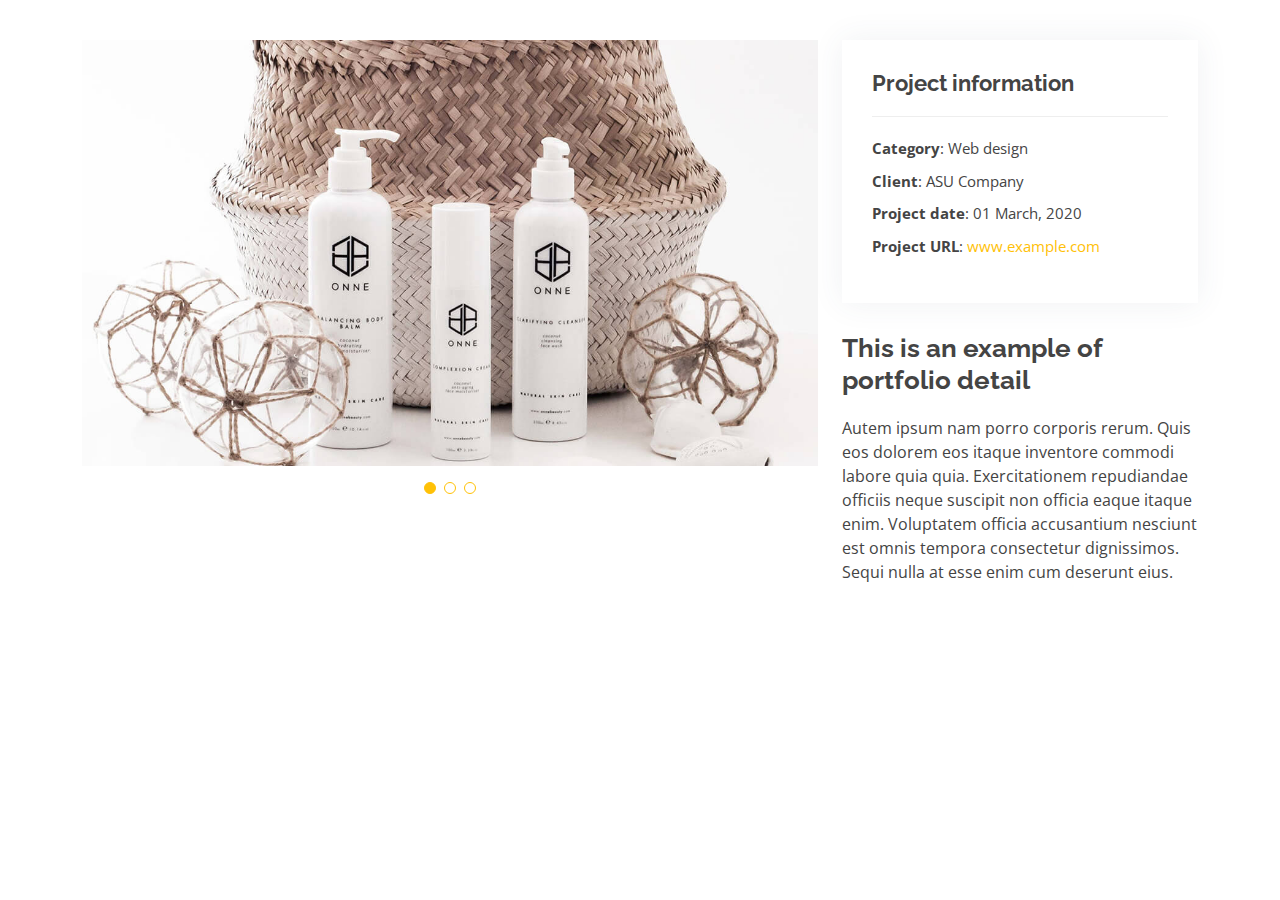
<file: portfolio-details.html>
<!DOCTYPE html>
<html lang="en">

<head>
  <meta charset="utf-8">
  <meta content="width=device-width, initial-scale=1.0" name="viewport">

  <title>Portfolio Details - Baker Bootstrap Template</title>
  <meta content="" name="description">
  <meta content="" name="keywords">

  <!-- Favicons -->
  <link href="assets/img/favicon.png" rel="icon">
  <link href="assets/img/apple-touch-icon.png" rel="apple-touch-icon">

  <!-- Google Fonts -->
  <link href="https://fonts.googleapis.com/css?family=Open+Sans:300,300i,400,400i,600,600i,700,700i|Raleway:300,300i,400,400i,500,500i,600,600i,700,700i|Poppins:300,300i,400,400i,500,500i,600,600i,700,700i" rel="stylesheet">

  <!-- Vendor CSS Files -->
  <link href="assets/vendor/bootstrap/css/bootstrap.min.css" rel="stylesheet">
  <link href="assets/vendor/bootstrap-icons/bootstrap-icons.css" rel="stylesheet">
  <link href="assets/vendor/boxicons/css/boxicons.min.css" rel="stylesheet">
  <link href="assets/vendor/glightbox/css/glightbox.min.css" rel="stylesheet">
  <link href="assets/vendor/swiper/swiper-bundle.min.css" rel="stylesheet">

  <!-- Template Main CSS File -->
  <link href="assets/css/style.css" rel="stylesheet">

  <!-- =======================================================
  * Template Name: Baker - v4.0.1
  * Template URL: https://bootstrapmade.com/baker-free-onepage-bootstrap-theme/
  * Author: BootstrapMade.com
  * License: https://bootstrapmade.com/license/
  ======================================================== -->
</head>

<body>

  <main id="main">

    <!-- ======= Portfolio Details Section ======= -->
    <section id="portfolio-details" class="portfolio-details">
      <div class="container">

        <div class="row gy-4">

          <div class="col-lg-8">
            <div class="portfolio-details-slider swiper-container">
              <div class="swiper-wrapper align-items-center">

                <div class="swiper-slide">
                  <img src="assets/img/portfolio/portfolio-details-1.jpg" alt="">
                </div>

                <div class="swiper-slide">
                  <img src="assets/img/portfolio/portfolio-details-2.jpg" alt="">
                </div>

                <div class="swiper-slide">
                  <img src="assets/img/portfolio/portfolio-details-3.jpg" alt="">
                </div>

              </div>
              <div class="swiper-pagination"></div>
            </div>
          </div>

          <div class="col-lg-4">
            <div class="portfolio-info">
              <h3>Project information</h3>
              <ul>
                <li><strong>Category</strong>: Web design</li>
                <li><strong>Client</strong>: ASU Company</li>
                <li><strong>Project date</strong>: 01 March, 2020</li>
                <li><strong>Project URL</strong>: <a href="#">www.example.com</a></li>
              </ul>
            </div>
            <div class="portfolio-description">
              <h2>This is an example of portfolio detail</h2>
              <p>
                Autem ipsum nam porro corporis rerum. Quis eos dolorem eos itaque inventore commodi labore quia quia. Exercitationem repudiandae officiis neque suscipit non officia eaque itaque enim. Voluptatem officia accusantium nesciunt est omnis tempora consectetur dignissimos. Sequi nulla at esse enim cum deserunt eius.
              </p>
            </div>
          </div>

        </div>

      </div>
    </section><!-- End Portfolio Details Section -->

  </main><!-- End #main -->

  <a href="#" class="back-to-top d-flex align-items-center justify-content-center"><i class="bi bi-arrow-up-short"></i></a>

  <!-- Vendor JS Files -->
  <script src="assets/vendor/bootstrap/js/bootstrap.bundle.min.js"></script>
  <script src="assets/vendor/glightbox/js/glightbox.min.js"></script>
  <script src="assets/vendor/isotope-layout/isotope.pkgd.min.js"></script>
  <script src="assets/vendor/php-email-form/validate.js"></script>
  <script src="assets/vendor/purecounter/purecounter.js"></script>
  <script src="assets/vendor/swiper/swiper-bundle.min.js"></script>

  <!-- Template Main JS File -->
  <script src="assets/js/main.js"></script>

</body>

</html>
</file>
<file: assets/css/style.css>
/**
* Template Name: Baker - v4.0.1
* Template URL: https://bootstrapmade.com/baker-free-onepage-bootstrap-theme/
* Author: BootstrapMade.com
* License: https://bootstrapmade.com/license/
*/

/*--------------------------------------------------------------
# General
--------------------------------------------------------------*/
body {
  font-family: "Open Sans", sans-serif;
  color: #444444;
}

a {
  color: #ffc107;
  text-decoration: none;
}

a:hover {
  color: #ffce3a;
  text-decoration: none;
}

h1, h2, h3, h4, h5, h6 {
  font-family: "Raleway", sans-serif;
}

/*--------------------------------------------------------------
# Back to top button
--------------------------------------------------------------*/
.back-to-top {
  position: fixed;
  visibility: hidden;
  opacity: 0;
  right: 15px;
  bottom: 15px;
  z-index: 996;
  background: #ffc107;
  width: 40px;
  height: 40px;
  border-radius: 50px;
  transition: all 0.4s;
}

.back-to-top i {
  font-size: 28px;
  color: #fff;
  line-height: 0;
}

.back-to-top:hover {
  background: #ffcb30;
  color: #fff;
}

.back-to-top.active {
  visibility: visible;
  opacity: 1;
}

/*--------------------------------------------------------------
# Header
--------------------------------------------------------------*/
#header {
  transition: all 0.5s;
  z-index: 997;
  padding: 20px 0;
  background: rgba(55, 64, 85, 0.9);
}

#header.header-transparent {
  background: transparent;
}

#header.header-scrolled {
  background: rgba(55, 64, 85, 0.9);
  padding: 15px 0;
}

#header .logo {
  font-size: 28px;
  margin: 0;
  padding: 0;
  line-height: 1;
  font-weight: 600;
  letter-spacing: 2px;
  font-family: "Poppins", sans-serif;
}

#header .logo a {
  color: #fff;
}

#header .logo img {
  max-height: 40px;
}

/*--------------------------------------------------------------
# Navigation Menu
--------------------------------------------------------------*/
/**
* Desktop Navigation 
*/
.navbar {
  padding: 0;
}

.navbar ul {
  margin: 0;
  padding: 0;
  display: flex;
  list-style: none;
  align-items: center;
}

.navbar li {
  position: relative;
}

.navbar a {
  display: flex;
  align-items: center;
  justify-content: space-between;
  padding: 10px 0 10px 30px;
  color: #fff;
  font-size: 14px;
  white-space: nowrap;
  transition: 0.3s;
}

.navbar a i {
  font-size: 12px;
  line-height: 0;
  margin-left: 5px;
}

.navbar a:hover, .navbar .active, .navbar li:hover > a {
  color: #ffc107;
}

.navbar .dropdown ul {
  display: block;
  position: absolute;
  left: 14px;
  top: calc(100% + 30px);
  margin: 0;
  padding: 10px 0;
  z-index: 99;
  opacity: 0;
  visibility: hidden;
  background: #fff;
  box-shadow: 0px 0px 30px rgba(127, 137, 161, 0.25);
  transition: 0.3s;
}

.navbar .dropdown ul li {
  min-width: 200px;
}

.navbar .dropdown ul a {
  padding: 10px 20px;
  font-size: 14px;
  text-transform: none;
  color: #414c64;
}

.navbar .dropdown ul a i {
  font-size: 12px;
}

.navbar .dropdown ul a:hover, .navbar .dropdown ul .active:hover, .navbar .dropdown ul li:hover > a {
  color: #ffc107;
}

.navbar .dropdown:hover > ul {
  opacity: 1;
  top: 100%;
  visibility: visible;
}

.navbar .dropdown .dropdown ul {
  top: 0;
  left: calc(100% - 30px);
  visibility: hidden;
}

.navbar .dropdown .dropdown:hover > ul {
  opacity: 1;
  top: 0;
  left: 100%;
  visibility: visible;
}

@media (max-width: 1366px) {
  .navbar .dropdown .dropdown ul {
    left: -90%;
  }
  .navbar .dropdown .dropdown:hover > ul {
    left: -100%;
  }
}

/**
* Mobile Navigation 
*/
.mobile-nav-toggle {
  color: #fff;
  font-size: 28px;
  cursor: pointer;
  display: none;
  line-height: 0;
  transition: 0.5s;
}

@media (max-width: 991px) {
  .mobile-nav-toggle {
    display: block;
  }
  .navbar ul {
    display: none;
  }
}

.navbar-mobile {
  position: fixed;
  overflow: hidden;
  top: 0;
  right: 0;
  left: 0;
  bottom: 0;
  background: rgba(45, 53, 69, 0.9);
  transition: 0.3s;
  z-index: 999;
}

.navbar-mobile .mobile-nav-toggle {
  position: absolute;
  top: 15px;
  right: 15px;
}

.navbar-mobile ul {
  display: block;
  position: absolute;
  top: 55px;
  right: 15px;
  bottom: 15px;
  left: 15px;
  padding: 10px 0;
  background-color: #fff;
  overflow-y: auto;
  transition: 0.3s;
}

.navbar-mobile a {
  padding: 10px 20px;
  font-size: 15px;
  color: #414c64;
}

.navbar-mobile a:hover, .navbar-mobile .active, .navbar-mobile li:hover > a {
  color: #ffc107;
}

.navbar-mobile .dropdown ul {
  position: static;
  display: none;
  margin: 10px 20px;
  padding: 10px 0;
  z-index: 99;
  opacity: 1;
  visibility: visible;
  background: #fff;
  box-shadow: 0px 0px 30px rgba(127, 137, 161, 0.25);
}

.navbar-mobile .dropdown ul li {
  min-width: 200px;
}

.navbar-mobile .dropdown ul a {
  padding: 10px 20px;
}

.navbar-mobile .dropdown ul a i {
  font-size: 12px;
}

.navbar-mobile .dropdown ul a:hover, .navbar-mobile .dropdown ul .active:hover, .navbar-mobile .dropdown ul li:hover > a {
  color: #ffc107;
}

.navbar-mobile .dropdown > .dropdown-active {
  display: block;
}

/*--------------------------------------------------------------
# Hero Section
--------------------------------------------------------------*/
#hero {
  width: 100%;
  height: 80vh;
  background: url("../img/bg-temp.jpg") top center;
  background-size: cover;
  position: relative;
}

#hero:before {
  content: "";
  background: rgba(45, 53, 69, 0.7);
  position: absolute;
  bottom: 0;
  top: 0;
  left: 0;
  right: 0;
}

#hero .container {
  text-align: center;
  padding-top: 50px;
}

@media (max-width: 992px) {
  #hero .container {
    padding-top: 0;
  }
}

#hero h1 {
  margin: 0;
  font-size: 48px;
  font-weight: 700;
  line-height: 56px;
  color: #fff;
}

#hero h2 {
  color: #eee;
  margin: 15px 0 0 0;
  font-size: 22px;
}

#hero .btn-get-started {
  font-family: "Raleway", sans-serif;
  font-weight: 500;
  font-size: 15px;
  letter-spacing: 1px;
  display: inline-block;
  padding: 9px 35px;
  border-radius: 50px;
  transition: 0.5s;
  margin-top: 40px;
  border: 2px solid #ffc107;
  color: #fff;
}

#hero .btn-get-started:hover {
  background: #ffc107;
}

@media (min-width: 1024px) {
  #hero {
    background-attachment: fixed;
  }
}

@media (max-width: 768px) {
  #hero {
    height: 100vh;
  }
  #hero h1 {
    font-size: 28px;
    line-height: 36px;
  }
  #hero h2 {
    font-size: 18px;
    line-height: 24px;
  }
}

/*--------------------------------------------------------------
# Sections General
--------------------------------------------------------------*/
section {
  padding: 60px 0;
}

.section-bg {
  background-color: #f7f8fa;
}

.section-title {
  text-align: center;
  padding-bottom: 30px;
}

.section-title h2 {
  font-size: 32px;
  font-weight: bold;
  text-transform: uppercase;
  margin-bottom: 20px;
  padding-bottom: 20px;
  position: relative;
}

.section-title h2::after {
  content: '';
  position: absolute;
  display: block;
  width: 50px;
  height: 3px;
  background: #ffc107;
  bottom: 0;
  left: calc(50% - 25px);
}

.section-title p {
  margin-bottom: 0;
  font-size: 14px;
  color: #aab3c7;
}

/*--------------------------------------------------------------
# Breadcrumbs
--------------------------------------------------------------*/
.breadcrumbs {
  padding: 20px 0;
  background-color: #fafafc;
  min-height: 40px;
  margin-top: 82px;
}

@media (max-width: 992px) {
  .breadcrumbs {
    margin-top: 68px;
  }
}

.breadcrumbs h2 {
  font-size: 24px;
  font-weight: 300;
  margin: 0;
}

@media (max-width: 992px) {
  .breadcrumbs h2 {
    margin: 0 0 10px 0;
  }
}

.breadcrumbs ol {
  display: flex;
  flex-wrap: wrap;
  list-style: none;
  padding: 0;
  margin: 0;
  font-size: 14px;
}

.breadcrumbs ol li + li {
  padding-left: 10px;
}

.breadcrumbs ol li + li::before {
  display: inline-block;
  padding-right: 10px;
  color: #6c757d;
  content: "/";
}

@media (max-width: 768px) {
  .breadcrumbs .d-flex {
    display: block !important;
  }
  .breadcrumbs ol {
    display: block;
  }
  .breadcrumbs ol li {
    display: inline-block;
  }
}

/*--------------------------------------------------------------
# Clients
--------------------------------------------------------------*/
.clients {
  padding: 15px 0;
  text-align: center;
}

.clients img {
  max-width: 45%;
  transition: all 0.4s ease-in-out;
  display: inline-block;
  padding: 15px 0;
  filter: grayscale(100);
}

.clients img:hover {
  filter: none;
  transform: scale(1.15);
}

@media (max-width: 768px) {
  .clients img {
    max-width: 40%;
  }
}

/*--------------------------------------------------------------
# About
--------------------------------------------------------------*/
.about h3 {
  font-weight: 700;
  font-size: 34px;
  color: #414c64;
}

.about h4 {
  font-size: 20px;
  font-weight: 700;
  margin-top: 5px;
}

.about i {
  font-size: 48px;
  margin-top: 15px;
  color: #8b97b3;
}

.about p {
  font-size: 15px;
  color: #848484;
}

/*--------------------------------------------------------------
# Counts
--------------------------------------------------------------*/
.counts {
  padding: 40px 0;
}

.counts .counters span {
  font-size: 48px;
  display: block;
  color: #414c64;
}

.counts .counters p {
  padding: 0;
  margin: 0 0 20px 0;
  font-family: "Raleway", sans-serif;
  font-size: 14px;
}

/*--------------------------------------------------------------
# Services
--------------------------------------------------------------*/
.services .icon-box {
  text-align: center;
  padding: 70px 20px 80px 20px;
  transition: all ease-in-out 0.3s;
  background: #fff;
  box-shadow: 0px 5px 90px 0px rgba(110, 123, 131, 0.05);
}

.services .icon-box .icon {
  margin: 0 auto;
  width: 64px;
  height: 64px;
  display: flex;
  align-items: center;
  justify-content: center;
  transition: ease-in-out 0.3s;
  position: relative;
  background: #f5f5f5;
  border-radius: 50px;
}

.services .icon-box .icon i {
  font-size: 32px;
  transition: 0.5s;
  line-height: 1;
  position: relative;
}

.services .icon-box h4 {
  font-weight: 600;
  margin: 10px 0 15px 0;
  font-size: 22px;
}

.services .icon-box h4 a {
  color: #414c64;
  transition: ease-in-out 0.3s;
}

.services .icon-box p {
  line-height: 24px;
  font-size: 14px;
  margin-bottom: 0;
}

.services .icon-box:hover {
  border-color: #fff;
  box-shadow: 0px 0 35px 0 rgba(0, 0, 0, 0.08);
}

.services .iconbox-blue i {
  color: #47aeff;
}

.services .iconbox-blue:hover .icon {
  background: #47aeff;
}

.services .iconbox-blue:hover .icon i {
  color: #fff;
}

.services .iconbox-orange i {
  color: #ffa76e;
}

.services .iconbox-orange:hover .icon {
  background: #ffa76e;
}

.services .iconbox-orange:hover .icon i {
  color: #fff;
}

.services .iconbox-pink i {
  color: #e80368;
}

.services .iconbox-pink:hover .icon {
  background: #e80368;
}

.services .iconbox-pink:hover .icon i {
  color: #fff;
}

.services .iconbox-yellow i {
  color: #ffbb2c;
}

.services .iconbox-yellow:hover .icon {
  background: #ffbb2c;
}

.services .iconbox-yellow:hover .icon i {
  color: #fff;
}

.services .iconbox-red i {
  color: #ff5828;
}

.services .iconbox-red:hover .icon {
  background: #ff5828;
}

.services .iconbox-red:hover .icon i {
  color: #fff;
}

.services .iconbox-teal i {
  color: #11dbcf;
}

.services .iconbox-teal:hover .icon {
  background: #11dbcf;
}

.services .iconbox-teal:hover .icon i {
  color: #fff;
}

/*--------------------------------------------------------------
# Cta
--------------------------------------------------------------*/
.cta {
  background: #414c64;
  background-size: cover;
  padding: 60px 0;
}

.cta h3 {
  color: #fff;
  font-size: 28px;
  font-weight: 700;
}

.cta p {
  color: #fff;
}

.cta .cta-btn {
  font-family: "Raleway", sans-serif;
  font-weight: 500;
  font-size: 16px;
  letter-spacing: 1px;
  display: inline-block;
  padding: 10px 35px;
  border-radius: 25px;
  transition: 0.5s;
  margin-top: 10px;
  border: 2px solid #ffc107;
  color: #fff;
}

.cta .cta-btn:hover {
  background: #ffc107;
}

/*--------------------------------------------------------------
# Testimonials
--------------------------------------------------------------*/
.testimonials .testimonial-item {
  box-sizing: content-box;
  min-height: 320px;
}

.testimonials .testimonial-item .testimonial-img {
  width: 90px;
  border-radius: 50%;
  margin: -40px 0 0 40px;
  position: relative;
  z-index: 2;
  border: 6px solid #fff;
}

.testimonials .testimonial-item h3 {
  font-size: 18px;
  font-weight: bold;
  margin: 10px 0 5px 45px;
  color: #111;
}

.testimonials .testimonial-item h4 {
  font-size: 14px;
  color: #999;
  margin: 0 0 0 45px;
}

.testimonials .testimonial-item .quote-icon-left, .testimonials .testimonial-item .quote-icon-right {
  color: #ffe7a0;
  font-size: 26px;
}

.testimonials .testimonial-item .quote-icon-left {
  display: inline-block;
  left: -5px;
  position: relative;
}

.testimonials .testimonial-item .quote-icon-right {
  display: inline-block;
  right: -5px;
  position: relative;
  top: 10px;
}

.testimonials .testimonial-item p {
  font-style: italic;
  margin: 0 15px 0 15px;
  padding: 20px 20px 60px 20px;
  background: #fafafc;
  position: relative;
  border-radius: 6px;
  position: relative;
  z-index: 1;
}

.testimonials .swiper-pagination {
  margin-top: 20px;
  position: relative;
}

.testimonials .swiper-pagination .swiper-pagination-bullet {
  width: 12px;
  height: 12px;
  background-color: #fff;
  opacity: 1;
  border: 1px solid #ffc107;
}

.testimonials .swiper-pagination .swiper-pagination-bullet-active {
  background-color: #ffc107;
}

/*--------------------------------------------------------------
# Portfolio
--------------------------------------------------------------*/
.portfolio #portfolio-flters {
  padding: 0;
  margin: 0 auto 25px auto;
  list-style: none;
  text-align: center;
  border-radius: 50px;
}

.portfolio #portfolio-flters li {
  cursor: pointer;
  display: inline-block;
  padding: 8px 18px 10px 18px;
  font-size: 14px;
  font-weight: 500;
  line-height: 1;
  color: #444444;
  margin: 0 3px 10px 3px;
  transition: all ease-in-out 0.3s;
  background: #fafafc;
  border-radius: 50px;
}

.portfolio #portfolio-flters li:hover, .portfolio #portfolio-flters li.filter-active {
  color: #414c64;
  background: #ffc107;
}

.portfolio #portfolio-flters li:last-child {
  margin-right: 0;
}

.portfolio .portfolio-item {
  margin-bottom: 30px;
  overflow: hidden;
}

.portfolio .portfolio-item img {
  position: relative;
  top: 0;
  transition: all 0.6s cubic-bezier(0.645, 0.045, 0.355, 1);
}

.portfolio .portfolio-item .portfolio-info {
  opacity: 0;
  position: absolute;
  left: 15px;
  right: 15px;
  bottom: -50px;
  z-index: 3;
  transition: all ease-in-out 0.3s;
  background: #ffc107;
  padding: 15px 20px;
}

.portfolio .portfolio-item .portfolio-info h4 {
  font-size: 18px;
  color: #fff;
  font-weight: 600;
}

.portfolio .portfolio-item .portfolio-info p {
  color: #fff;
  font-size: 14px;
  margin-bottom: 0;
}

.portfolio .portfolio-item .portfolio-info .preview-link, .portfolio .portfolio-item .portfolio-info .details-link {
  position: absolute;
  right: 50px;
  font-size: 24px;
  top: calc(50% - 18px);
  color: rgba(255, 255, 255, 0.7);
  transition: ease-in-out 0.3s;
}

.portfolio .portfolio-item .portfolio-info .preview-link:hover, .portfolio .portfolio-item .portfolio-info .details-link:hover {
  color: #fff;
}

.portfolio .portfolio-item .portfolio-info .details-link {
  right: 15px;
}

.portfolio .portfolio-item:hover img {
  top: -30px;
}

.portfolio .portfolio-item:hover .portfolio-info {
  opacity: 1;
  bottom: 0;
}

/*--------------------------------------------------------------
# Portfolio Details
--------------------------------------------------------------*/
.portfolio-details {
  padding-top: 40px;
}

.portfolio-details .portfolio-details-slider img {
  width: 100%;
}

.portfolio-details .portfolio-details-slider .swiper-pagination {
  margin-top: 20px;
  position: relative;
}

.portfolio-details .portfolio-details-slider .swiper-pagination .swiper-pagination-bullet {
  width: 12px;
  height: 12px;
  background-color: #fff;
  opacity: 1;
  border: 1px solid #ffc107;
}

.portfolio-details .portfolio-details-slider .swiper-pagination .swiper-pagination-bullet-active {
  background-color: #ffc107;
}

.portfolio-details .portfolio-info {
  padding: 30px;
  box-shadow: 0px 0 30px rgba(65, 76, 100, 0.08);
}

.portfolio-details .portfolio-info h3 {
  font-size: 22px;
  font-weight: 700;
  margin-bottom: 20px;
  padding-bottom: 20px;
  border-bottom: 1px solid #eee;
}

.portfolio-details .portfolio-info ul {
  list-style: none;
  padding: 0;
  font-size: 15px;
}

.portfolio-details .portfolio-info ul li + li {
  margin-top: 10px;
}

.portfolio-details .portfolio-description {
  padding-top: 30px;
}

.portfolio-details .portfolio-description h2 {
  font-size: 26px;
  font-weight: 700;
  margin-bottom: 20px;
}

.portfolio-details .portfolio-description p {
  padding: 0;
}

/*--------------------------------------------------------------
# Team
--------------------------------------------------------------*/
.team .member {
  margin-bottom: 20px;
  overflow: hidden;
  text-align: center;
  border-radius: 5px;
  background: #fff;
  box-shadow: 0px 2px 15px rgba(65, 76, 100, 0.06);
}

.team .member .member-img {
  position: relative;
  overflow: hidden;
}

.team .member .social {
  position: absolute;
  left: 0;
  bottom: 0;
  right: 0;
  height: 40px;
  opacity: 0;
  transition: ease-in-out 0.3s;
  text-align: center;
  background: rgba(255, 255, 255, 0.85);
  display: flex;
  align-items: center;
  justify-content: center;
}

.team .member .social a {
  transition: color 0.3s;
  color: #414c64;
  margin: 0 10px;
  display: inline-flex;
  align-items: center;
  justify-content: center;
}

.team .member .social a i {
  line-height: 0;
}

.team .member .social a:hover {
  color: #ffc107;
}

.team .member .social i {
  font-size: 18px;
  margin: 0 2px;
}

.team .member .member-info {
  padding: 25px 15px;
}

.team .member .member-info h4 {
  font-weight: 700;
  margin-bottom: 5px;
  font-size: 18px;
  color: #414c64;
}

.team .member .member-info span {
  display: block;
  font-size: 13px;
  font-weight: 400;
  color: #aaaaaa;
}

.team .member .member-info p {
  font-style: italic;
  font-size: 14px;
  line-height: 26px;
  color: #777777;
}

.team .member:hover .social {
  opacity: 1;
}

/*--------------------------------------------------------------
# Pricing
--------------------------------------------------------------*/
.pricing .box {
  padding: 20px;
  background: #fff;
  text-align: center;
  box-shadow: 0px 0px 4px rgba(0, 0, 0, 0.12);
  border-radius: 5px;
  position: relative;
  overflow: hidden;
}

.pricing h3 {
  font-weight: 400;
  margin: -20px -20px 20px -20px;
  padding: 20px 15px;
  font-size: 16px;
  font-weight: 600;
  color: #777777;
  background: #f8f8f8;
}

.pricing h4 {
  font-size: 36px;
  color: #ffc107;
  font-weight: 600;
  font-family: "Poppins", sans-serif;
  margin-bottom: 20px;
}

.pricing h4 sup {
  font-size: 20px;
  top: -15px;
  left: -3px;
}

.pricing h4 span {
  color: #bababa;
  font-size: 16px;
  font-weight: 300;
}

.pricing ul {
  padding: 0;
  list-style: none;
  color: #444444;
  text-align: center;
  line-height: 20px;
  font-size: 14px;
}

.pricing ul li {
  padding-bottom: 16px;
}

.pricing ul i {
  color: #ffc107;
  font-size: 18px;
  padding-right: 4px;
}

.pricing ul .na {
  color: #ccc;
  text-decoration: line-through;
}

.pricing .btn-wrap {
  margin: 20px -20px -20px -20px;
  padding: 20px 15px;
  background: #f8f8f8;
  text-align: center;
}

.pricing .btn-buy {
  display: inline-block;
  padding: 10px 35px;
  border-radius: 4px;
  transition: none;
  font-size: 14px;
  font-weight: 400;
  font-family: "Raleway", sans-serif;
  font-weight: 600;
  transition: 0.3s;
  border: 2px solid #c8cedc;
  color: #6c7c9f;
}

.pricing .btn-buy:hover {
  background: #fff;
}

.pricing .featured h3 {
  color: #fff;
  background: #ffc107;
}

.pricing .featured .btn-buy {
  background: #ffc107;
  color: #fff;
  border: 2px solid #ffc107;
}

.pricing .featured .btn-buy:hover {
  background: #ffce3a;
}

.pricing .advanced {
  width: 200px;
  position: absolute;
  top: 18px;
  right: -68px;
  transform: rotate(45deg);
  z-index: 1;
  font-size: 14px;
  padding: 1px 0 3px 0;
  background: #ffc107;
  color: #fff;
}

/*--------------------------------------------------------------
# Frequently Asked Questions
--------------------------------------------------------------*/
.faq .faq-list {
  padding: 0 100px;
}

.faq .faq-list ul {
  padding: 0;
  list-style: none;
}

.faq .faq-list li + li {
  margin-top: 15px;
}

.faq .faq-list li {
  padding: 20px;
  background: #fff;
  border-radius: 4px;
  position: relative;
}

.faq .faq-list a {
  display: block;
  position: relative;
  font-family: "Poppins", sans-serif;
  font-size: 16px;
  line-height: 24px;
  font-weight: 500;
  padding: 0 30px;
  outline: none;
  cursor: pointer;
}

.faq .faq-list .icon-help {
  font-size: 24px;
  position: absolute;
  right: 0;
  left: 20px;
  color: #ffce3a;
}

.faq .faq-list .icon-show, .faq .faq-list .icon-close {
  font-size: 24px;
  position: absolute;
  right: 0;
  top: 0;
}

.faq .faq-list p {
  margin-bottom: 0;
  padding: 10px 0 0 0;
}

.faq .faq-list .icon-show {
  display: none;
}

.faq .faq-list a.collapsed {
  color: #343a40;
  transition: 0.3s;
}

.faq .faq-list a.collapsed:hover {
  color: #ffc107;
}

.faq .faq-list a.collapsed .icon-show {
  display: inline-block;
}

.faq .faq-list a.collapsed .icon-close {
  display: none;
}

@media (max-width: 1200px) {
  .faq .faq-list {
    padding: 0;
  }
}

/*--------------------------------------------------------------
# Contact
--------------------------------------------------------------*/
.contact .info-box {
  color: #444444;
  text-align: center;
  box-shadow: 0 0 20px rgba(65, 76, 100, 0.05);
  padding: 20px 0 30px 0;
}

.contact .info-box i {
  font-size: 32px;
  color: #ffc107;
  border-radius: 50%;
  padding: 8px;
  border: 2px dotted #ffeeba;
}

.contact .info-box h3 {
  font-size: 20px;
  color: #777777;
  font-weight: 700;
  margin: 10px 0;
}

.contact .info-box p {
  padding: 0;
  line-height: 24px;
  font-size: 14px;
  margin-bottom: 0;
}

.contact .php-email-form {
  box-shadow: 0 0 20px rgba(65, 76, 100, 0.05);
  padding: 30px;
}

.contact .php-email-form .error-message {
  display: none;
  color: #fff;
  background: #ed3c0d;
  text-align: left;
  padding: 15px;
  font-weight: 600;
}

.contact .php-email-form .error-message br + br {
  margin-top: 25px;
}

.contact .php-email-form .sent-message {
  display: none;
  color: #fff;
  background: #18d26e;
  text-align: center;
  padding: 15px;
  font-weight: 600;
}

.contact .php-email-form .loading {
  display: none;
  background: #fff;
  text-align: center;
  padding: 15px;
}

.contact .php-email-form .loading:before {
  content: "";
  display: inline-block;
  border-radius: 50%;
  width: 24px;
  height: 24px;
  margin: 0 10px -6px 0;
  border: 3px solid #18d26e;
  border-top-color: #eee;
  -webkit-animation: animate-loading 1s linear infinite;
  animation: animate-loading 1s linear infinite;
}

.contact .php-email-form input, .contact .php-email-form textarea {
  border-radius: 4px;
  box-shadow: none;
  font-size: 14px;
}

.contact .php-email-form input:focus, .contact .php-email-form textarea:focus {
  border-color: #ffc107;
}

.contact .php-email-form input {
  padding: 10px 15px;
}

.contact .php-email-form textarea {
  padding: 12px 15px;
}

.contact .php-email-form button[type="submit"] {
  background: #ffc107;
  border: 0;
  padding: 10px 30px;
  color: #fff;
  transition: 0.4s;
  border-radius: 50px;
}

.contact .php-email-form button[type="submit"]:hover {
  background: #ffce3a;
}

@-webkit-keyframes animate-loading {
  0% {
    transform: rotate(0deg);
  }
  100% {
    transform: rotate(360deg);
  }
}

@keyframes animate-loading {
  0% {
    transform: rotate(0deg);
  }
  100% {
    transform: rotate(360deg);
  }
}

/*--------------------------------------------------------------
# Footer
--------------------------------------------------------------*/
#footer {
  color: #414c64;
  font-size: 14px;
  background: #f4f5f8;
}

#footer .footer-top {
  padding: 60px 0 30px 0;
  background: #fafafc;
}

#footer .footer-top .footer-contact {
  margin-bottom: 30px;
}

#footer .footer-top .footer-contact h4 {
  font-size: 22px;
  margin: 0 0 30px 0;
  padding: 2px 0 2px 0;
  line-height: 1;
  font-weight: 700;
}

#footer .footer-top .footer-contact p {
  font-size: 14px;
  line-height: 24px;
  margin-bottom: 0;
  font-family: "Raleway", sans-serif;
  color: #777777;
}

#footer .footer-top h4 {
  font-size: 16px;
  font-weight: bold;
  color: #444444;
  position: relative;
  padding-bottom: 12px;
}

#footer .footer-top .footer-links {
  margin-bottom: 30px;
}

#footer .footer-top .footer-links ul {
  list-style: none;
  padding: 0;
  margin: 0;
}

#footer .footer-top .footer-links ul i {
  padding-right: 2px;
  color: #ffc107;
  font-size: 18px;
  line-height: 1;
}

#footer .footer-top .footer-links ul li {
  padding: 10px 0;
  display: flex;
  align-items: center;
}

#footer .footer-top .footer-links ul li:first-child {
  padding-top: 0;
}

#footer .footer-top .footer-links ul a {
  color: #777777;
  transition: 0.3s;
  display: inline-block;
  line-height: 1;
}

#footer .footer-top .footer-links ul a:hover {
  text-decoration: none;
  color: #ffc107;
}

#footer .footer-newsletter {
  font-size: 15px;
}

#footer .footer-newsletter h4 {
  font-size: 16px;
  font-weight: bold;
  color: #444444;
  position: relative;
  padding-bottom: 12px;
}

#footer .footer-newsletter form {
  margin-top: 30px;
  background: #fff;
  padding: 6px 10px;
  position: relative;
  border-radius: 50px;
  text-align: left;
  border: 1px solid #e1e4ec;
}

#footer .footer-newsletter form input[type="email"] {
  border: 0;
  padding: 4px 8px;
  width: calc(100% - 100px);
}

#footer .footer-newsletter form input[type="submit"] {
  position: absolute;
  top: -1px;
  right: -1px;
  bottom: -1px;
  border: 0;
  background: none;
  font-size: 16px;
  padding: 0 20px;
  background: #ffc107;
  color: #fff;
  transition: 0.3s;
  border-radius: 50px;
  box-shadow: 0px 2px 15px rgba(0, 0, 0, 0.1);
}

#footer .footer-newsletter form input[type="submit"]:hover {
  background: #ffce3a;
}

#footer .credits {
  padding-top: 5px;
  font-size: 13px;
}

#footer .social-links a {
  font-size: 18px;
  display: inline-block;
  background: #e1e4ec;
  color: #5f6f92;
  line-height: 1;
  padding: 8px 0;
  margin-right: 4px;
  border-radius: 50%;
  text-align: center;
  width: 36px;
  height: 36px;
  transition: 0.3s;
}

#footer .social-links a:hover {
  background: #ffce3a;
  text-decoration: none;
}
</file>
